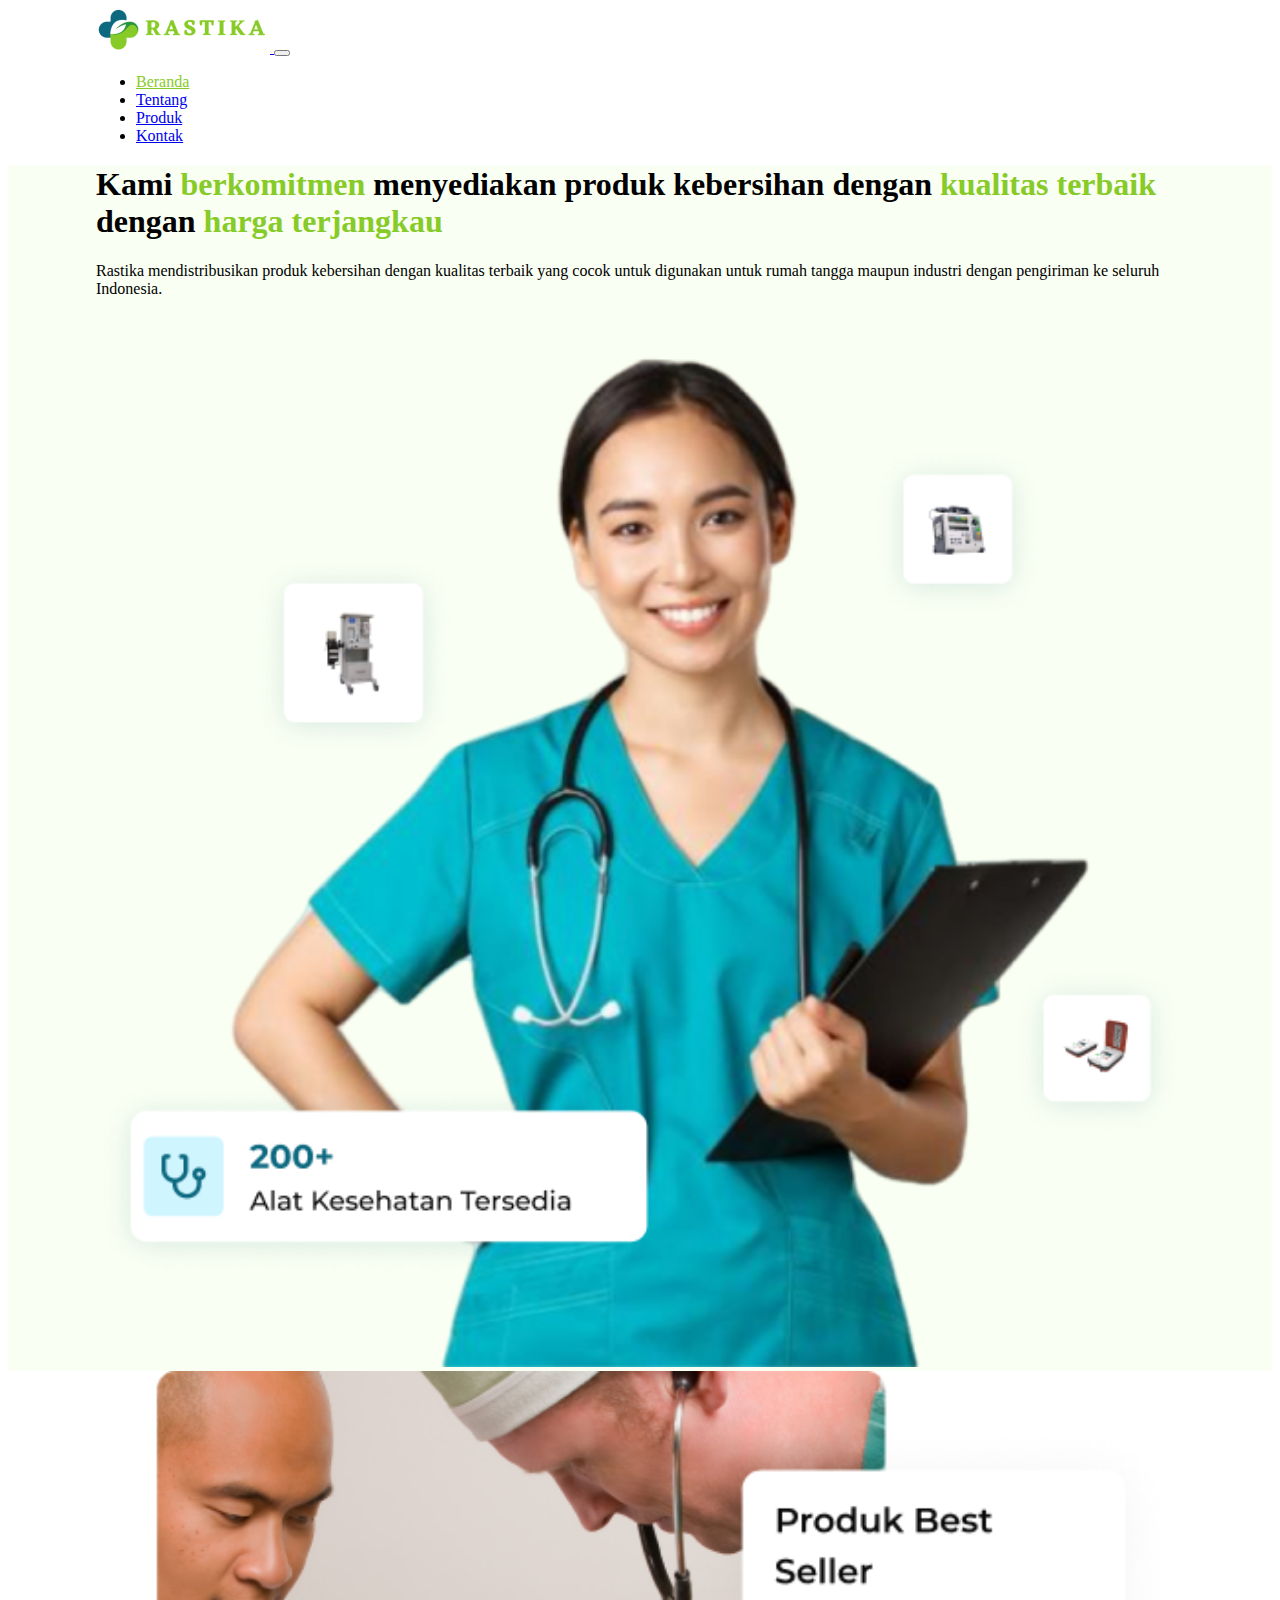
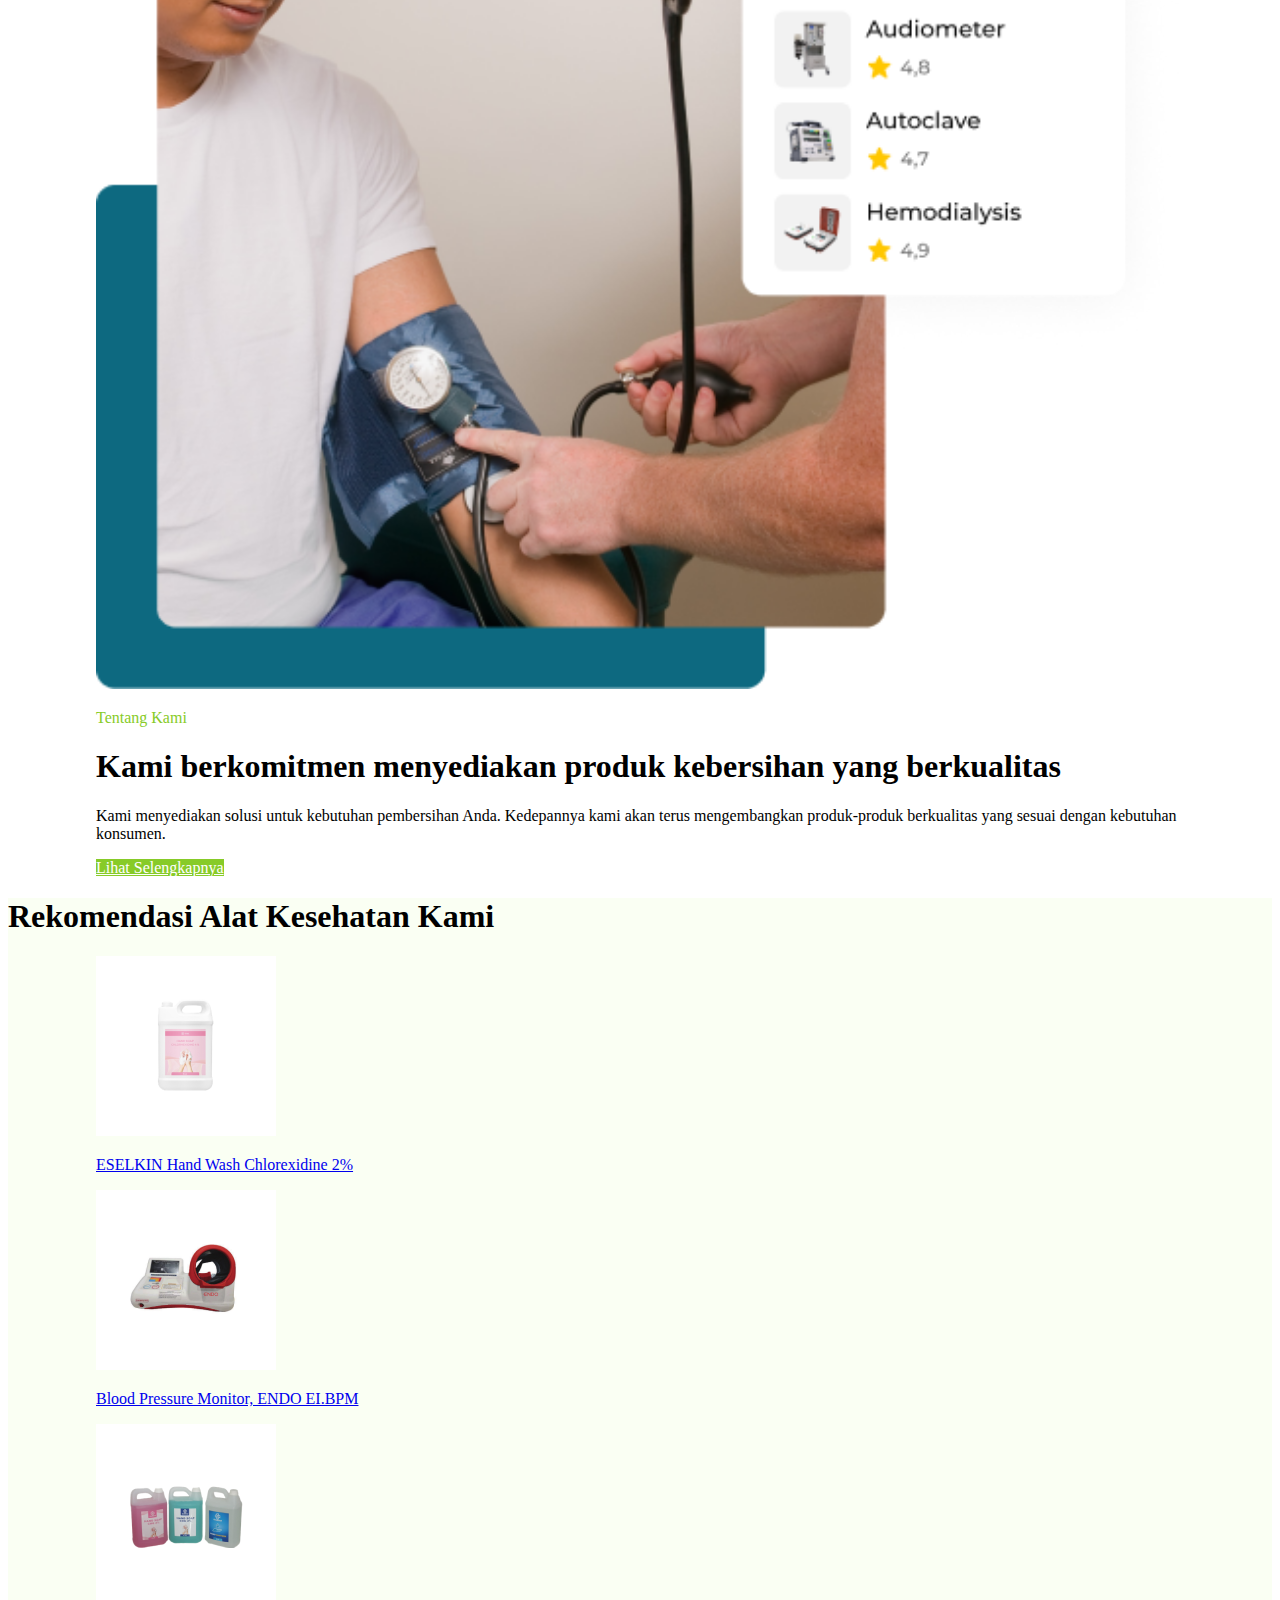
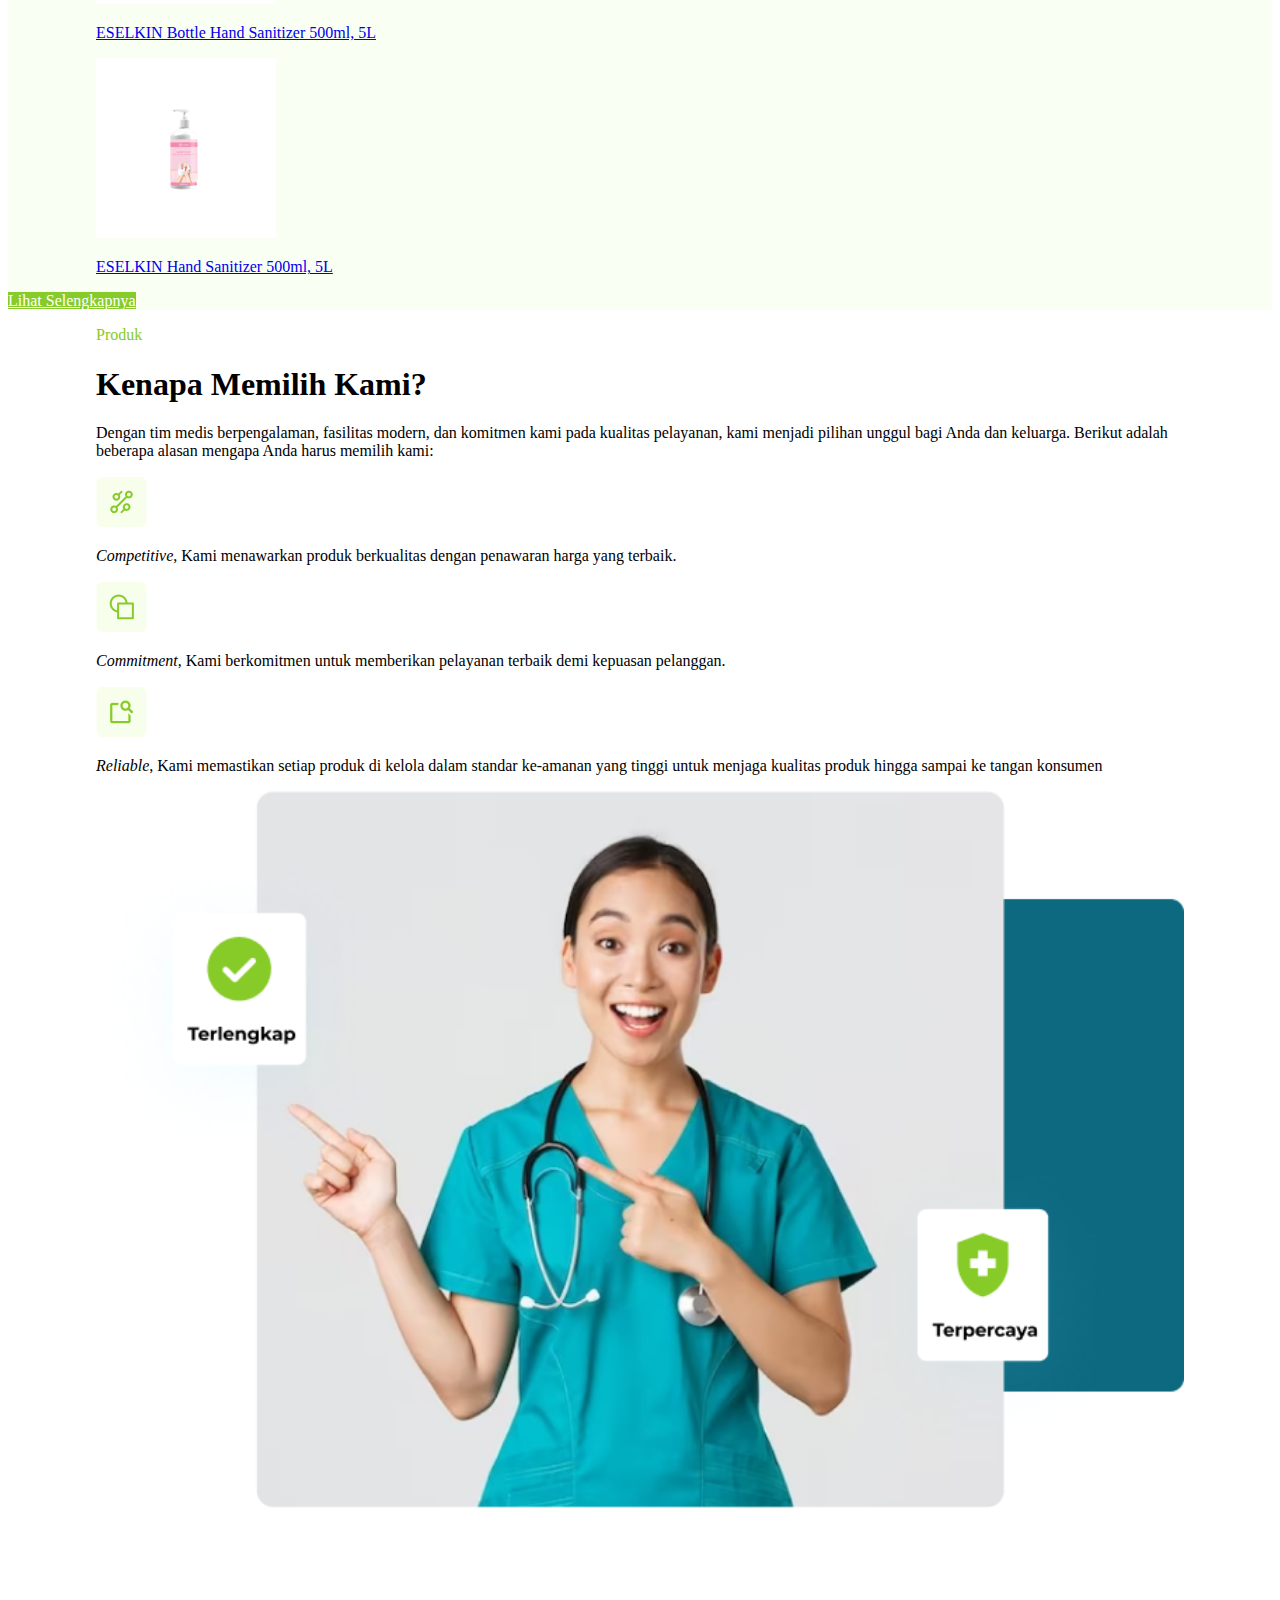
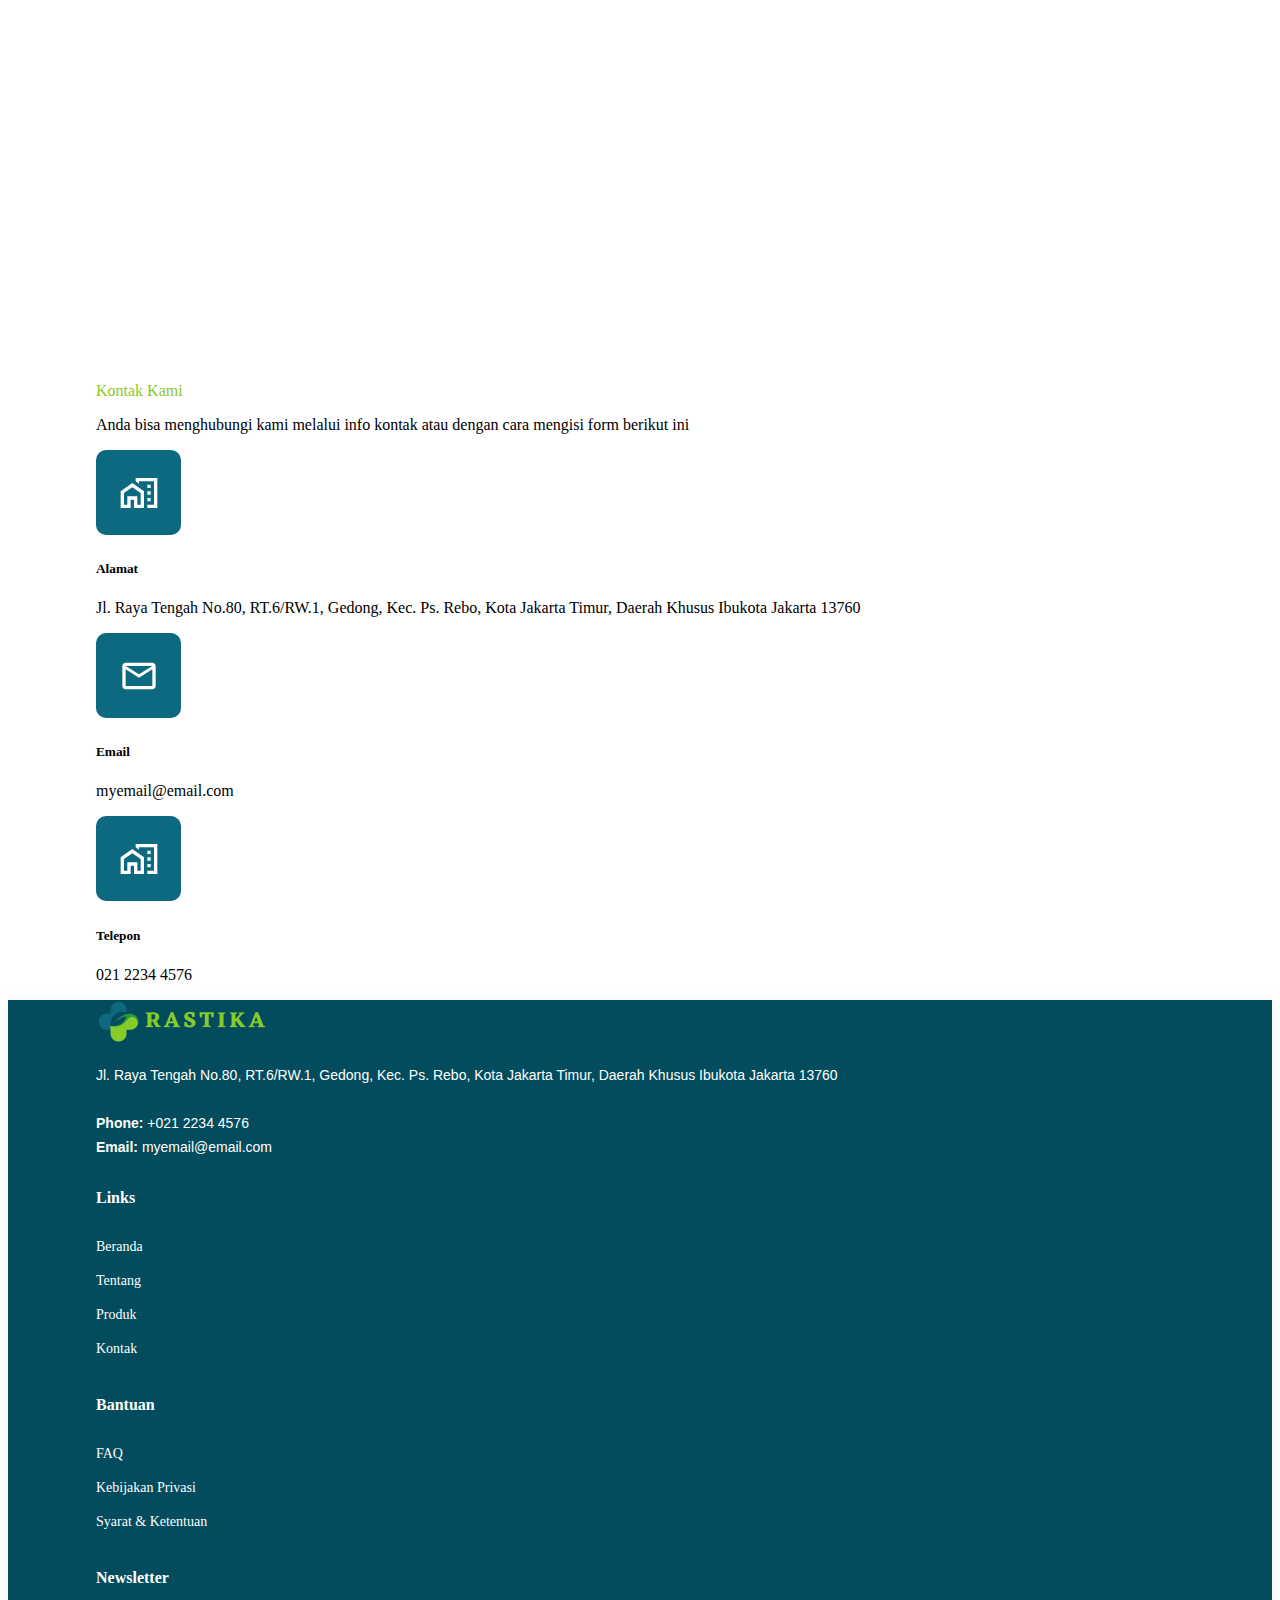
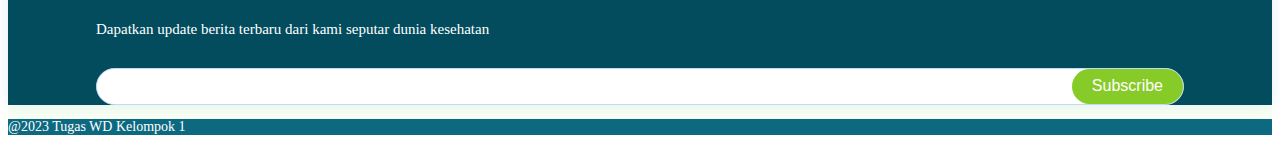
<file: index.html>
<!doctype html>
<html lang="en">

<head>
    <meta charset="utf-8">
    <meta name="viewport" content="width=device-width, initial-scale=1">
    <title>Klinik Rastika</title>
    <link href="https://cdn.jsdelivr.net/npm/bootstrap@5.3.2/dist/css/bootstrap.min.css" rel="stylesheet"
        integrity="sha384-T3c6CoIi6uLrA9TneNEoa7RxnatzjcDSCmG1MXxSR1GAsXEV/Dwwykc2MPK8M2HN" crossorigin="anonymous">
    <link rel="stylesheet" href="assets/css/style.css">
    <link rel="icon" type="image/x-icon" href="assets/images/favicon.png">
</head>

<body class="m-auto">
    <nav class="navbar navbar-expand-lg bg-white">
        <div class="container-fluid hh-wrap d-flex justify-content-between">
            <a class="navbar-brand" href="#">
                <img src="assets/images/logo.png" alt="Logo" class="d-inline-block align-text-top">
            </a>
            <button class="navbar-toggler" type="button" data-bs-toggle="collapse" data-bs-target="#navbarTogglerDemo01"
                aria-controls="navbarTogglerDemo01" aria-expanded="false" aria-label="Toggle navigation">
                <span class="navbar-toggler-icon"></span>
            </button>
            <div class="collapse navbar-collapse justify-content-end" id="navbarTogglerDemo01">
                <ul class="nav">
                    <li class="nav-item">
                        <a class="nav-link active text-utama" aria-current="page" href="index.html">Beranda</a>
                    </li>
                    <li class="nav-item">
                        <a class="nav-link text-black" href="tentang.html">Tentang</a>
                    </li>
                    <li class="nav-item">
                        <a class="nav-link text-black" href="Produk.html">Produk</a>
                    </li>
                    <li class="nav-item">
                        <a class="nav-link text-black" href="kontak.html">Kontak</a>
                    </li>
                </ul>
            </div>
        </div>
    </nav>

    <div class="bg-utama">
        <div class="row align-items-start hh-wrap pt-5">
            <div class="col-md-5 col-sm-12 m-auto">
                <h1 class="fw-bolder">Kami <color class="text-utama">berkomitmen</color> menyediakan produk kebersihan
                    dengan <color class="text-utama">kualitas terbaik</color> dengan <color class="text-utama">harga
                        terjangkau</color>
                </h1>
                <p class="mt-5">Rastika mendistribusikan produk kebersihan dengan kualitas terbaik yang cocok untuk
                    digunakan untuk
                    rumah tangga maupun industri dengan pengiriman ke seluruh Indonesia.</p>
            </div>
            <div class="col-md-1 d-md-block d-sm-none"></div>
            <div class="col-md-6 col-sm-12">
                <img src="assets/images/home-hero.png" alt="Header img" class="w-100">
            </div>
        </div>
    </div>

    <div class="row align-items-start hh-wrap py-5 gx-5">
        <div class="col-md-6 col-sm-12 d-none d-md-block">
            <img src="assets/images/section-2.png" alt="Header img" class="w-100">
        </div>
        <div class="col-md-6 col-sm-12 m-auto">
            <p class="text-utama">
                Tentang Kami
            </p>
            <h1 class="fw-bolder">
                Kami berkomitmen menyediakan produk kebersihan yang berkualitas
            </h1>
            <p class="mt-3">
                Kami menyediakan solusi untuk kebutuhan pembersihan Anda. Kedepannya kami akan terus mengembangkan
                produk-produk berkualitas yang sesuai dengan kebutuhan konsumen.
            </p>
            <a class="btn btn-utama mt-3" href="#">Lihat Selengkapnya</a>
        </div>
    </div>

    <div class="bg-utama py-5">
        <h1 class="fw-bolder text-center">
            Rekomendasi Alat Kesehatan Kami
        </h1>
        <div class="row align-items-start hh-wrap mt-3">
            <div class="col-md-3 col-sm-12">
                <a class="card text-decoration-none" href="#">
                    <img src="assets/images/Produk/produk1.png" class="card-img-top" alt="Produk">
                    <div class="card-body">
                        <p class="card-text">
                            ESELKIN Hand Wash Chlorexidine 2%
                        </p>
                    </div>
                </a>
            </div>
            <div class="col-md-3 col-sm-12">
                <a class="card text-decoration-none" href="#">
                    <img src="assets/images/Produk/produk2.png" class="card-img-top" alt="Produk">
                    <div class="card-body">
                        <p class="card-text">
                            Blood Pressure Monitor, ENDO EI.BPM
                        </p>
                    </div>
                </a>
            </div>
            <div class="col-md-3 col-sm-12">
                <a class="card text-decoration-none" href="#">
                    <img src="assets/images/Produk/produk3.png" class="card-img-top" alt="Produk">
                    <div class="card-body">
                        <p class="card-text">
                            ESELKIN Bottle Hand Sanitizer 500ml, 5L
                        </p>
                    </div>
                </a>
            </div>
            <div class="col-md-3 col-sm-12">
                <a class="card text-decoration-none" href="#">
                    <img src="assets/images/Produk/produk4.png" class="card-img-top" alt="Produk">
                    <div class="card-body">
                        <p class="card-text">
                            ESELKIN Hand Sanitizer 500ml, 5L
                        </p>
                    </div>
                </a>
            </div>
        </div>
        <div class="w-full text-center mt-5">
            <a class="btn btn-utama" href="#">Lihat Selengkapnya</a>
        </div>
    </div>

    <div class="row align-items-start hh-wrap py-5 gx-5">
        <div class="col-md-6 col-sm-12 m-auto">
            <p class="text-utama">
                Produk
            </p>
            <h1 class="fw-bolder">
                Kenapa Memilih Kami?
            </h1>
            <p>
                Dengan tim medis berpengalaman, fasilitas modern, dan komitmen kami pada kualitas pelayanan, kami
                menjadi pilihan unggul bagi Anda dan keluarga. Berikut adalah beberapa alasan mengapa Anda harus memilih
                kami:
            </p>

            <div class="d-flex align-items-center mt-2">
                <img src="assets/images/icon/icon1.png" alt="">
                <p class="mb-0 ms-2">
                    <i>Competitive</i>, Kami menawarkan produk berkualitas dengan penawaran harga yang terbaik.
                </p>
            </div>
            <div class="d-flex align-items-center mt-2">
                <img src="assets/images/icon/icon2.png" alt="">
                <p class="mb-0 ms-2">
                    <i>Commitment</i>, Kami berkomitmen untuk memberikan pelayanan terbaik demi kepuasan pelanggan.
                </p>
            </div>
            <div class="d-flex align-items-center mt-2">
                <img src="assets/images/icon/icon3.png" alt="">
                <p class="mb-0 ms-2">
                    <i>Reliable</i>, Kami memastikan setiap produk di kelola dalam standar ke-amanan yang tinggi untuk
                    menjaga kualitas produk hingga sampai ke tangan konsumen
                </p>
            </div>
        </div>
        <div class="col-md-1 d-md-block d-sm-none"></div>
        <div class="col-md-5 col-sm-12 d-none d-md-block">
            <img src="assets/images/section-4.png" alt="Header img" class="w-100">
        </div>
    </div>

    <div class="row align-items-start hh-wrap py-5 gx-5">
        <div class="col-md-6 col-sm-12">
            <iframe title="maps"
                src="https://www.google.com/maps/embed?pb=!1m18!1m12!1m3!1d3965.7602643345945!2d106.85927557607307!3d-6.295203961615742!2m3!1f0!2f0!3f0!3m2!1i1024!2i768!4f13.1!3m3!1m2!1s0x2e69ed80b84ac47d%3A0x640561dd89719c88!2sUniversitas%20Indraprasta%20(UNINDRA)%2C%20Kampus%20B!5e0!3m2!1sid!2sid!4v1698510749183!5m2!1sid!2sid"
                height="450" style="border:0;" allowfullscreen="" loading="lazy"
                referrerpolicy="no-referrer-when-downgrade" class="w-100"></iframe>
        </div>
        <div class="col-md-6 col-sm-12 m-auto">
            <p class="text-utama mt-4">
                Kontak Kami
            </p>
            <p>
                Anda bisa menghubungi kami melalui info kontak atau dengan cara mengisi form berikut ini
            </p>

            <div class="d-flex align-items-center mt-3">
                <img src="assets/images/icon/kontak1.png" alt="">
                <div class="ms-3">
                    <h5>Alamat</h5>
                    <p class="mb-0">
                        Jl. Raya Tengah No.80, RT.6/RW.1, Gedong, Kec. Ps. Rebo, Kota Jakarta Timur, Daerah Khusus
                        Ibukota Jakarta 13760
                    </p>
                </div>
            </div>
            <div class="d-flex align-items-center mt-3">
                <img src="assets/images/icon/kontak2.png" alt="">
                <div class="ms-3">
                    <h5>Email</h5>
                    <p class="mb-0">
                        myemail@email.com
                    </p>
                </div>
            </div>
            <div class="d-flex align-items-center mt-3">
                <img src="assets/images/icon/kontak1.png" alt="">
                <div class="ms-3">
                    <h5>Telepon</h5>
                    <p class="mb-0">
                        021 2234 4576
                    </p>
                </div>
            </div>
        </div>
    </div>

    <footer id="footer" class="bg-utama">
        <div class="footer-top pt-5">
            <div class="hh-wrap py-3 gx-5">
                <div class="row">

                    <div class="col-lg-3 col-md-6 footer-contact">
                        <img src="assets/images/logo.png" alt="Logo" class="d-inline-block align-text-top">
                        <p class="mt-3">
                            Jl. Raya Tengah No.80, RT.6/RW.1, Gedong, Kec. Ps. Rebo, Kota Jakarta Timur, Daerah Khusus
                            Ibukota Jakarta 13760<br><br>
                            <strong>Phone:</strong> +021 2234 4576<br>
                            <strong>Email:</strong> myemail@email.com<br>
                        </p>
                    </div>

                    <div class="col-lg-2 col-md-6 footer-links">
                        <h4>Links</h4>
                        <ul>
                            <li class="active">
                                <a href="index.html">Beranda</a>
                            </li>
                            <li>
                                <a href="tentang.html">Tentang</a>
                            </li>
                            <li>
                                <a href="Produk.html">Produk</a>
                            </li>
                            <li>
                                <a href="kontak.html">Kontak</a>
                            </li>
                        </ul>
                    </div>

                    <div class="col-lg-3 col-md-6 footer-links">
                        <h4>Bantuan</h4>
                        <ul>
                            <li>
                                <a href="#">FAQ</a>
                            </li>
                            <li>
                                <a href="#">Kebijakan Privasi</a>
                            </li>
                            <li>
                                <a href="#">Syarat & Ketentuan</a>
                            </li>
                        </ul>
                    </div>

                    <div class="col-lg-4 col-md-6 footer-newsletter">
                        <h4>Newsletter</h4>
                        <p>Dapatkan update berita terbaru dari kami seputar dunia kesehatan</p>
                        <form action="" method="post">
                            <input type="email" name="email"><input type="submit" value="Subscribe">
                        </form>
                    </div>

                </div>
            </div>
        </div>

        <div class="w-full text-center py-3 bg-secondary">
            <p class="text-white mb-0">@2023 Tugas WD Kelompok 1</p>
        </div>
    </footer>


    <script src="https://cdn.jsdelivr.net/npm/bootstrap@5.3.2/dist/js/bootstrap.bundle.min.js"
        integrity="sha384-C6RzsynM9kWDrMNeT87bh95OGNyZPhcTNXj1NW7RuBCsyN/o0jlpcV8Qyq46cDfL"
        crossorigin="anonymous"></script>
    <script src="https://cdn.jsdelivr.net/npm/@popperjs/core@2.11.8/dist/umd/popper.min.js"
        integrity="sha384-I7E8VVD/ismYTF4hNIPjVp/Zjvgyol6VFvRkX/vR+Vc4jQkC+hVqc2pM8ODewa9r"
        crossorigin="anonymous"></script>
    <script src="https://cdn.jsdelivr.net/npm/bootstrap@5.3.2/dist/js/bootstrap.min.js"
        integrity="sha384-BBtl+eGJRgqQAUMxJ7pMwbEyER4l1g+O15P+16Ep7Q9Q+zqX6gSbd85u4mG4QzX+"
        crossorigin="anonymous"></script>
</body>

</html>
</file>
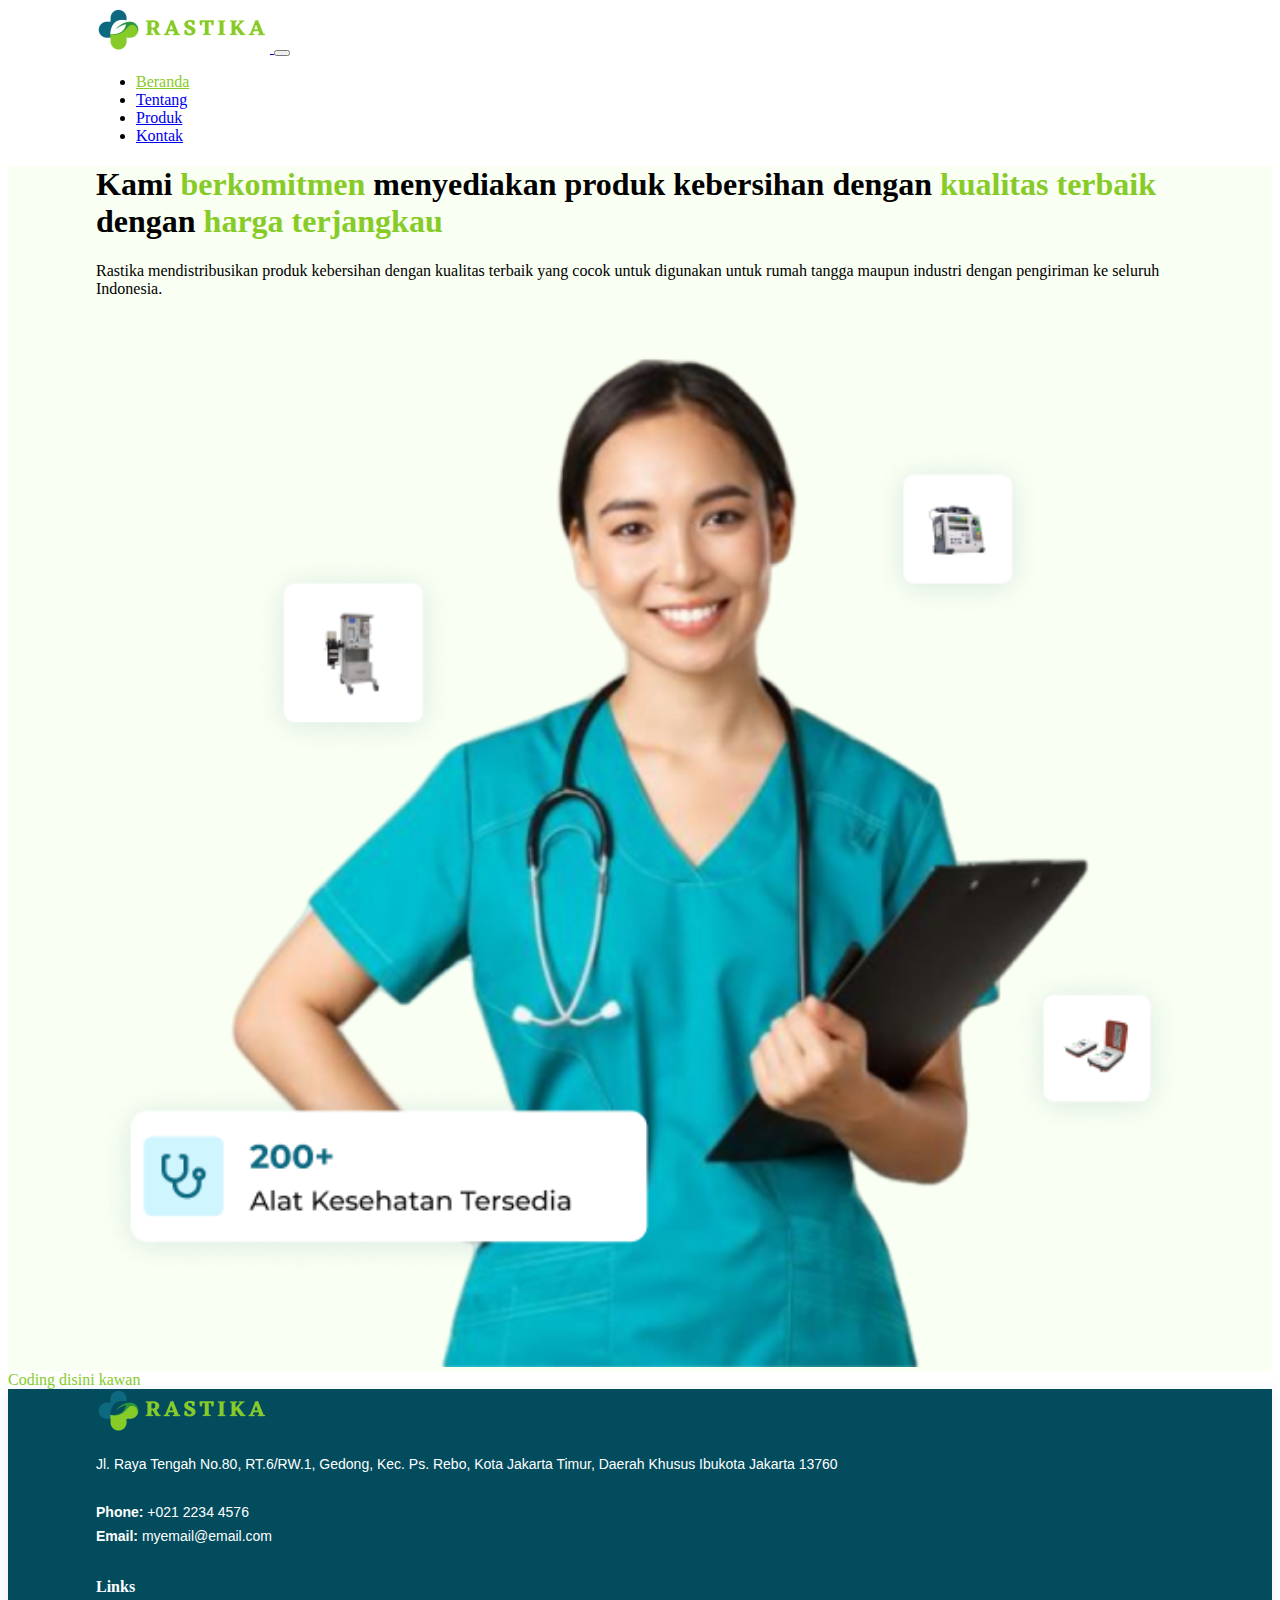
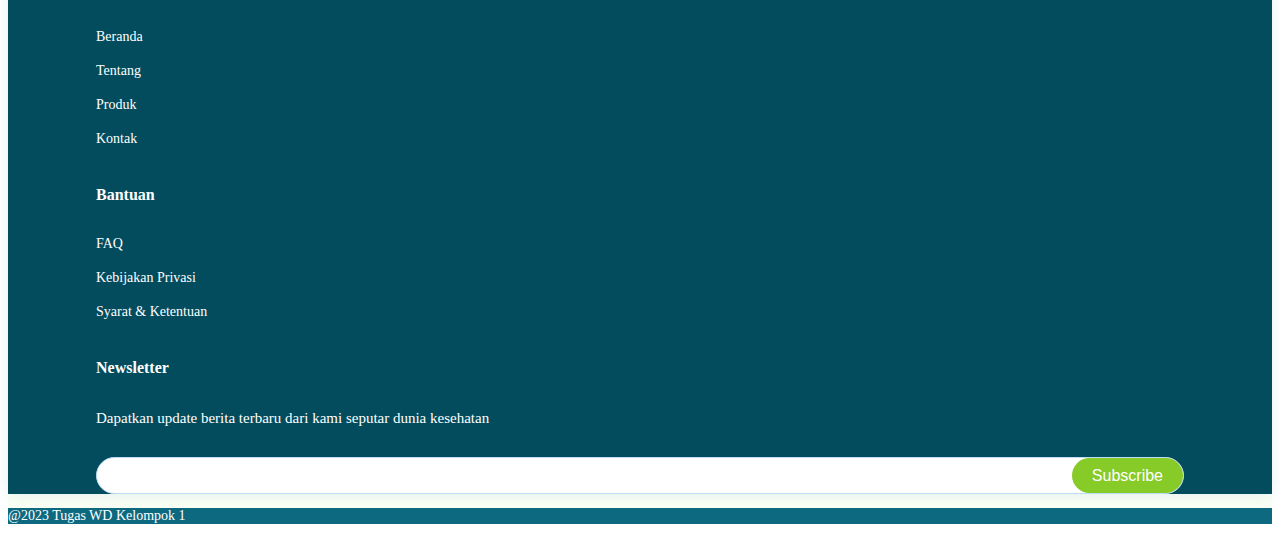
<file: inner-page.html>
<!doctype html>
<html lang="en">

<head>
    <meta charset="utf-8">
    <meta name="viewport" content="width=device-width, initial-scale=1">
    <title>Klinik Rastika</title>
    <link href="https://cdn.jsdelivr.net/npm/bootstrap@5.3.2/dist/css/bootstrap.min.css" rel="stylesheet"
        integrity="sha384-T3c6CoIi6uLrA9TneNEoa7RxnatzjcDSCmG1MXxSR1GAsXEV/Dwwykc2MPK8M2HN" crossorigin="anonymous">
    <link rel="stylesheet" href="assets/css/style.css">
</head>

<body class="m-auto">
    <nav class="navbar navbar-expand-lg bg-white">
        <div class="container-fluid hh-wrap d-flex justify-content-between">
            <a class="navbar-brand" href="#">
                <img src="assets/images/logo.png" alt="Logo" class="d-inline-block align-text-top">
            </a>
            <button class="navbar-toggler" type="button" data-bs-toggle="collapse" data-bs-target="#navbarTogglerDemo01"
                aria-controls="navbarTogglerDemo01" aria-expanded="false" aria-label="Toggle navigation">
                <span class="navbar-toggler-icon"></span>
            </button>
            <div class="collapse navbar-collapse justify-content-end" id="navbarTogglerDemo01">
                <ul class="nav">
                    <li class="nav-item">
                        <a class="nav-link active text-utama" aria-current="page" href="#">Beranda</a>
                    </li>
                    <li class="nav-item">
                        <a class="nav-link text-black" href="#">Tentang</a>
                    </li>
                    <li class="nav-item">
                        <a class="nav-link text-black" href="#">Produk</a>
                    </li>
                    <li class="nav-item">
                        <a class="nav-link text-black" href="#">Kontak</a>
                    </li>
                </ul>
            </div>
        </div>
    </nav>

    <div class="bg-utama">
        <div class="row align-items-start hh-wrap pt-5">
            <div class="col-md-5 col-sm-12 m-auto">
                <h1 class="fw-bolder">Kami <color class="text-utama">berkomitmen</color> menyediakan produk kebersihan
                    dengan <color class="text-utama">kualitas terbaik</color> dengan <color class="text-utama">harga
                        terjangkau</color>
                </h1>
                <p class="mt-5">Rastika mendistribusikan produk kebersihan dengan kualitas terbaik yang cocok untuk
                    digunakan untuk
                    rumah tangga maupun industri dengan pengiriman ke seluruh Indonesia.</p>
            </div>
            <div class="col-md-1 d-md-block d-sm-none"></div>
            <div class="col-md-6 col-sm-12">
                <img src="assets/images/home-hero.png" alt="Header img" class="w-100">
            </div>
        </div>
    </div>

    <!-- Isi konten disini kawan -->
    <div class="m-5 mx-5 text-utama">
        Coding disini kawan
    </div>

    <footer id="footer" class="bg-utama">
        <div class="footer-top pt-5">
            <div class="hh-wrap py-3 gx-5">
                <div class="row">

                    <div class="col-lg-3 col-md-6 footer-contact">
                        <img src="assets/images/logo.png" alt="Logo" class="d-inline-block align-text-top">
                        <p class="mt-3">
                            Jl. Raya Tengah No.80, RT.6/RW.1, Gedong, Kec. Ps. Rebo, Kota Jakarta Timur, Daerah Khusus
                            Ibukota Jakarta 13760<br><br>
                            <strong>Phone:</strong> +021 2234 4576<br>
                            <strong>Email:</strong> myemail@email.com<br>
                        </p>
                    </div>

                    <div class="col-lg-2 col-md-6 footer-links">
                        <h4>Links</h4>
                        <ul>
                            <li class="active">
                                <a href="#">Beranda</a>
                            </li>
                            <li>
                                <a href="#">Tentang</a>
                            </li>
                            <li>
                                <a href="#">Produk</a>
                            </li>
                            <li>
                                <a href="#">Kontak</a>
                            </li>
                        </ul>
                    </div>

                    <div class="col-lg-3 col-md-6 footer-links">
                        <h4>Bantuan</h4>
                        <ul>
                            <li>
                                <a href="#">FAQ</a>
                            </li>
                            <li>
                                <a href="#">Kebijakan Privasi</a>
                            </li>
                            <li>
                                <a href="#">Syarat & Ketentuan</a>
                            </li>
                        </ul>
                    </div>

                    <div class="col-lg-4 col-md-6 footer-newsletter">
                        <h4>Newsletter</h4>
                        <p>Dapatkan update berita terbaru dari kami seputar dunia kesehatan</p>
                        <form action="" method="post">
                            <input type="email" name="email"><input type="submit" value="Subscribe">
                        </form>
                    </div>

                </div>
            </div>
        </div>

        <div class="w-full text-center py-3 bg-secondary">
            <p class="text-white mb-0">@2023 Tugas WD Kelompok 1</p>
        </div>
    </footer>


    <script src="https://cdn.jsdelivr.net/npm/bootstrap@5.3.2/dist/js/bootstrap.bundle.min.js"
        integrity="sha384-C6RzsynM9kWDrMNeT87bh95OGNyZPhcTNXj1NW7RuBCsyN/o0jlpcV8Qyq46cDfL"
        crossorigin="anonymous"></script>
    <script src="https://cdn.jsdelivr.net/npm/@popperjs/core@2.11.8/dist/umd/popper.min.js"
        integrity="sha384-I7E8VVD/ismYTF4hNIPjVp/Zjvgyol6VFvRkX/vR+Vc4jQkC+hVqc2pM8ODewa9r"
        crossorigin="anonymous"></script>
    <script src="https://cdn.jsdelivr.net/npm/bootstrap@5.3.2/dist/js/bootstrap.min.js"
        integrity="sha384-BBtl+eGJRgqQAUMxJ7pMwbEyER4l1g+O15P+16Ep7Q9Q+zqX6gSbd85u4mG4QzX+"
        crossorigin="anonymous"></script>
</body>

</html>
</file>
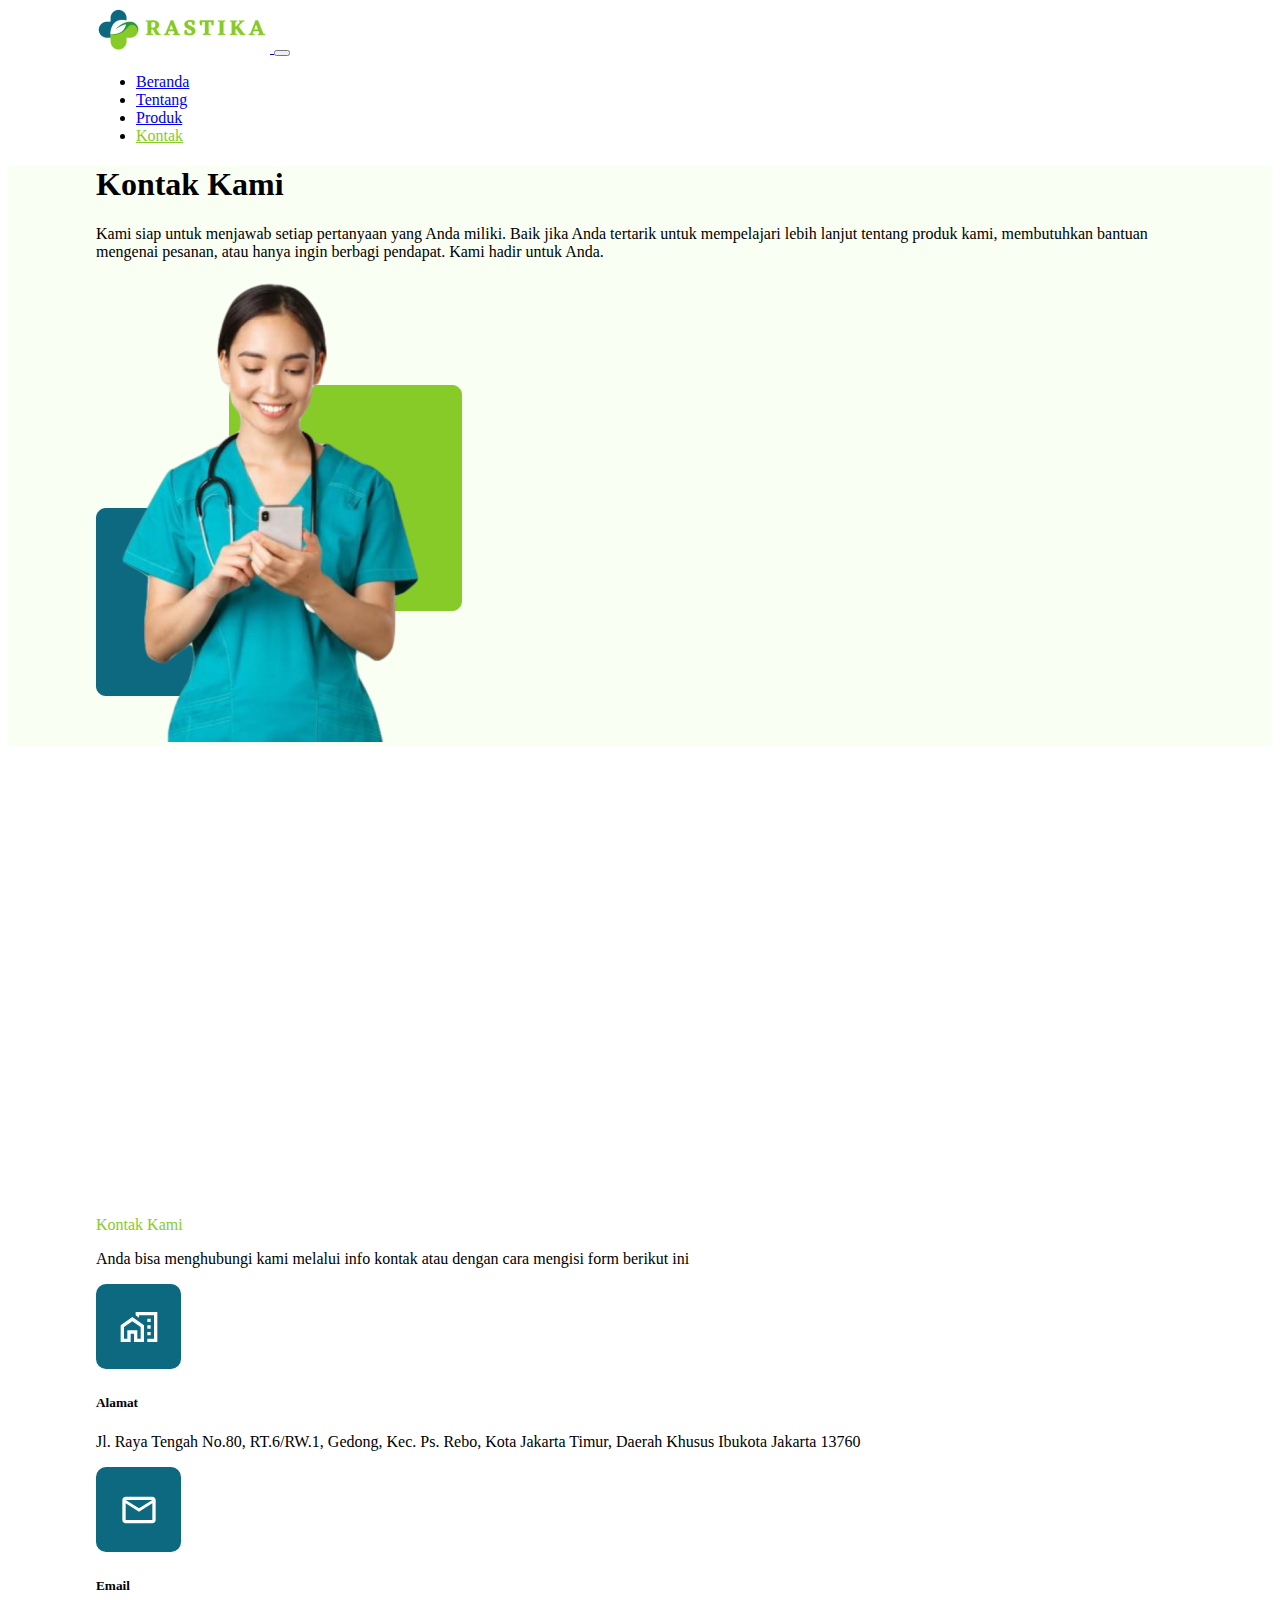
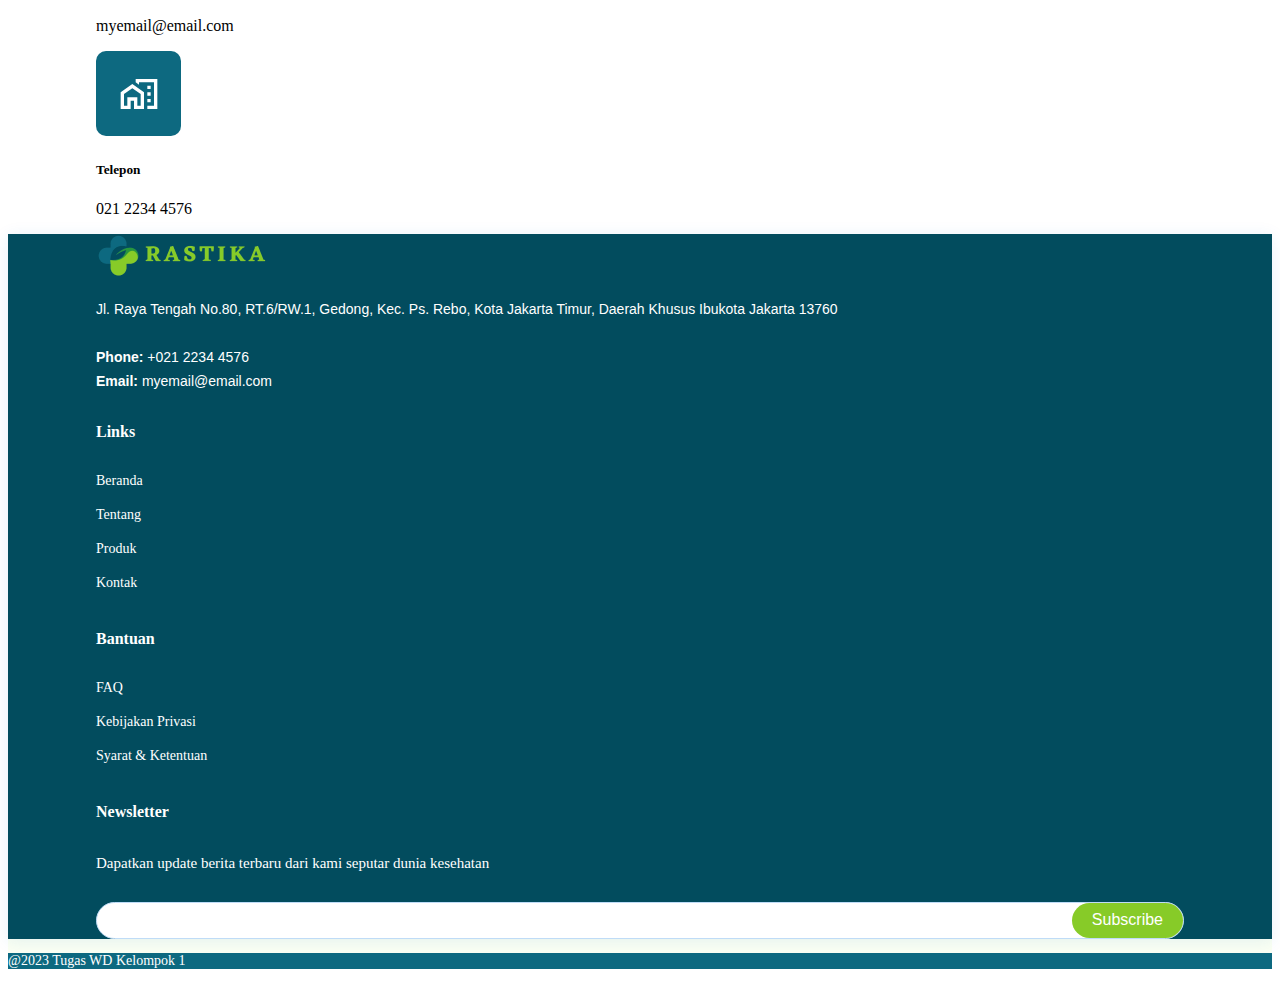
<file: kontak.html>
<!doctype html>
<html lang="en">

<head>
    <meta charset="utf-8">
    <meta name="viewport" content="width=device-width, initial-scale=1">
    <title>Klinik Rastika</title>
    <link href="https://cdn.jsdelivr.net/npm/bootstrap@5.3.2/dist/css/bootstrap.min.css" rel="stylesheet"
        integrity="sha384-T3c6CoIi6uLrA9TneNEoa7RxnatzjcDSCmG1MXxSR1GAsXEV/Dwwykc2MPK8M2HN" crossorigin="anonymous">
    <link rel="stylesheet" href="assets/css/style.css">
    <link rel="icon" type="image/x-icon" href="assets/images/favicon.png">
</head>

<body class="m-auto">
    <nav class="navbar navbar-expand-lg bg-white">
        <div class="container-fluid hh-wrap d-flex justify-content-between">
            <a class="navbar-brand" href="#">
                <img src="assets/images/logo.png" alt="Logo" class="d-inline-block align-text-top">
            </a>
            <button class="navbar-toggler" type="button" data-bs-toggle="collapse" data-bs-target="#navbarTogglerDemo01"
                aria-controls="navbarTogglerDemo01" aria-expanded="false" aria-label="Toggle navigation">
                <span class="navbar-toggler-icon"></span>
            </button>
            <div class="collapse navbar-collapse justify-content-end" id="navbarTogglerDemo01">
                <ul class="nav">
                    <li class="nav-item">
                        <a class="nav-link text-black" aria-current="page" href="index.html">Beranda</a>
                    </li>
                    <li class="nav-item">
                        <a class="nav-link text-black" href="tentang.html">Tentang</a>
                    </li>
                    <li class="nav-item">
                        <a class="nav-link text-black" href="Produk.html">Produk</a>
                    </li>
                    <li class="nav-item">
                        <a class="nav-link active text-utama" href="kontak.html">Kontak</a>
                    </li>
                </ul>
            </div>
        </div>
    </nav>

    <div class="bg-utama">
        <div class="row align-items-start hh-wrap pt-5">
            <div class="col-md-5 col-sm-12 m-auto">
                <h1 class="fw-bolder">Kontak Kami
                </h1>
                <p class="mt-5">Kami siap untuk menjawab setiap pertanyaan yang Anda miliki. Baik jika Anda tertarik untuk mempelajari lebih lanjut tentang produk kami, membutuhkan bantuan mengenai pesanan, atau hanya ingin berbagi pendapat. Kami hadir untuk Anda.</p>
            </div>
            <div class="col-md-1 d-md-block d-sm-none"></div>
            <div class="col-md-6 col-sm-12">
                <img src="assets/images/kontak.png" alt="Header img" class="w-80">
            </div>
        </div>
    </div>
    <div class="row align-items-start hh-wrap py-5 gx-5 my-2"> 
        <div class="col-md-6 col-sm-12">
            <iframe title="maps"
                src="https://www.google.com/maps/embed?pb=!1m18!1m12!1m3!1d3965.7602643345945!2d106.85927557607307!3d-6.295203961615742!2m3!1f0!2f0!3f0!3m2!1i1024!2i768!4f13.1!3m3!1m2!1s0x2e69ed80b84ac47d%3A0x640561dd89719c88!2sUniversitas%20Indraprasta%20(UNINDRA)%2C%20Kampus%20B!5e0!3m2!1sid!2sid!4v1698510749183!5m2!1sid!2sid"
                height="450" style="border:0;" allowfullscreen="" loading="lazy"
                referrerpolicy="no-referrer-when-downgrade" class="w-100"></iframe>
        </div>
        <div class="col-md-6 col-sm-12 m-auto">
            <p class="text-utama mt-4">
                Kontak Kami
            </p>
            <p>
                Anda bisa menghubungi kami melalui info kontak atau dengan cara mengisi form berikut ini
            </p>

            <div class="d-flex align-items-center mt-3">
                <img src="assets/images/icon/kontak1.png" alt="">
                <div class="ms-3">
                    <h5>Alamat</h5>
                    <p class="mb-0">
                        Jl. Raya Tengah No.80, RT.6/RW.1, Gedong, Kec. Ps. Rebo, Kota Jakarta Timur, Daerah Khusus
                        Ibukota Jakarta 13760
                    </p>
                </div>
            </div>
            <div class="d-flex align-items-center mt-3">
                <img src="assets/images/icon/kontak2.png" alt="">
                <div class="ms-3">
                    <h5>Email</h5>
                    <p class="mb-0">
                        myemail@email.com
                    </p>
                </div>
            </div>
            <div class="d-flex align-items-center mt-3">
                <img src="assets/images/icon/kontak1.png" alt="">
                <div class="ms-3">
                    <h5>Telepon</h5>
                    <p class="mb-0">
                        021 2234 4576
                    </p>
                </div>
            </div>
        </div>
    </div>
   
    <footer id="footer" class="bg-utama">
        <div class="footer-top pt-5">
            <div class="hh-wrap py-3 gx-5">
                <div class="row">

                    <div class="col-lg-3 col-md-6 footer-contact">
                        <img src="assets/images/logo.png" alt="Logo" class="d-inline-block align-text-top">
                        <p class="mt-3">
                            Jl. Raya Tengah No.80, RT.6/RW.1, Gedong, Kec. Ps. Rebo, Kota Jakarta Timur, Daerah Khusus
                            Ibukota Jakarta 13760<br><br>
                            <strong>Phone:</strong> +021 2234 4576<br>
                            <strong>Email:</strong> myemail@email.com<br>
                        </p>
                    </div>

                    <div class="col-lg-2 col-md-6 footer-links">
                        <h4>Links</h4>
                        <ul>
                            <li class="active">
                                <a href="index.html">Beranda</a>
                            </li>
                            <li>
                                <a href="tentang.html">Tentang</a>
                            </li>
                            <li>
                                <a href="Produk.html">Produk</a>
                            </li>
                            <li>
                                <a href="kontak.html">Kontak</a>
                            </li>
                        </ul>
                    </div>

                    <div class="col-lg-3 col-md-6 footer-links">
                        <h4>Bantuan</h4>
                        <ul>
                            <li>
                                <a href="#">FAQ</a>
                            </li>
                            <li>
                                <a href="#">Kebijakan Privasi</a>
                            </li>
                            <li>
                                <a href="#">Syarat & Ketentuan</a>
                            </li>
                        </ul>
                    </div>

                    <div class="col-lg-4 col-md-6 footer-newsletter">
                        <h4>Newsletter</h4>
                        <p>Dapatkan update berita terbaru dari kami seputar dunia kesehatan</p>
                        <form action="" method="post">
                            <input type="email" name="email"><input type="submit" value="Subscribe">
                        </form>
                    </div>

                </div>
            </div>
        </div>

        <div class="w-full text-center py-3 bg-secondary">
            <p class="text-white mb-0">@2023 Tugas WD Kelompok 1</p>
        </div>
    </footer>


    <script src="https://cdn.jsdelivr.net/npm/bootstrap@5.3.2/dist/js/bootstrap.bundle.min.js"
        integrity="sha384-C6RzsynM9kWDrMNeT87bh95OGNyZPhcTNXj1NW7RuBCsyN/o0jlpcV8Qyq46cDfL"
        crossorigin="anonymous"></script>
    <script src="https://cdn.jsdelivr.net/npm/@popperjs/core@2.11.8/dist/umd/popper.min.js"
        integrity="sha384-I7E8VVD/ismYTF4hNIPjVp/Zjvgyol6VFvRkX/vR+Vc4jQkC+hVqc2pM8ODewa9r"
        crossorigin="anonymous"></script>
    <script src="https://cdn.jsdelivr.net/npm/bootstrap@5.3.2/dist/js/bootstrap.min.js"
        integrity="sha384-BBtl+eGJRgqQAUMxJ7pMwbEyER4l1g+O15P+16Ep7Q9Q+zqX6gSbd85u4mG4QzX+"
        crossorigin="anonymous"></script>
</body>

</html>
</file>
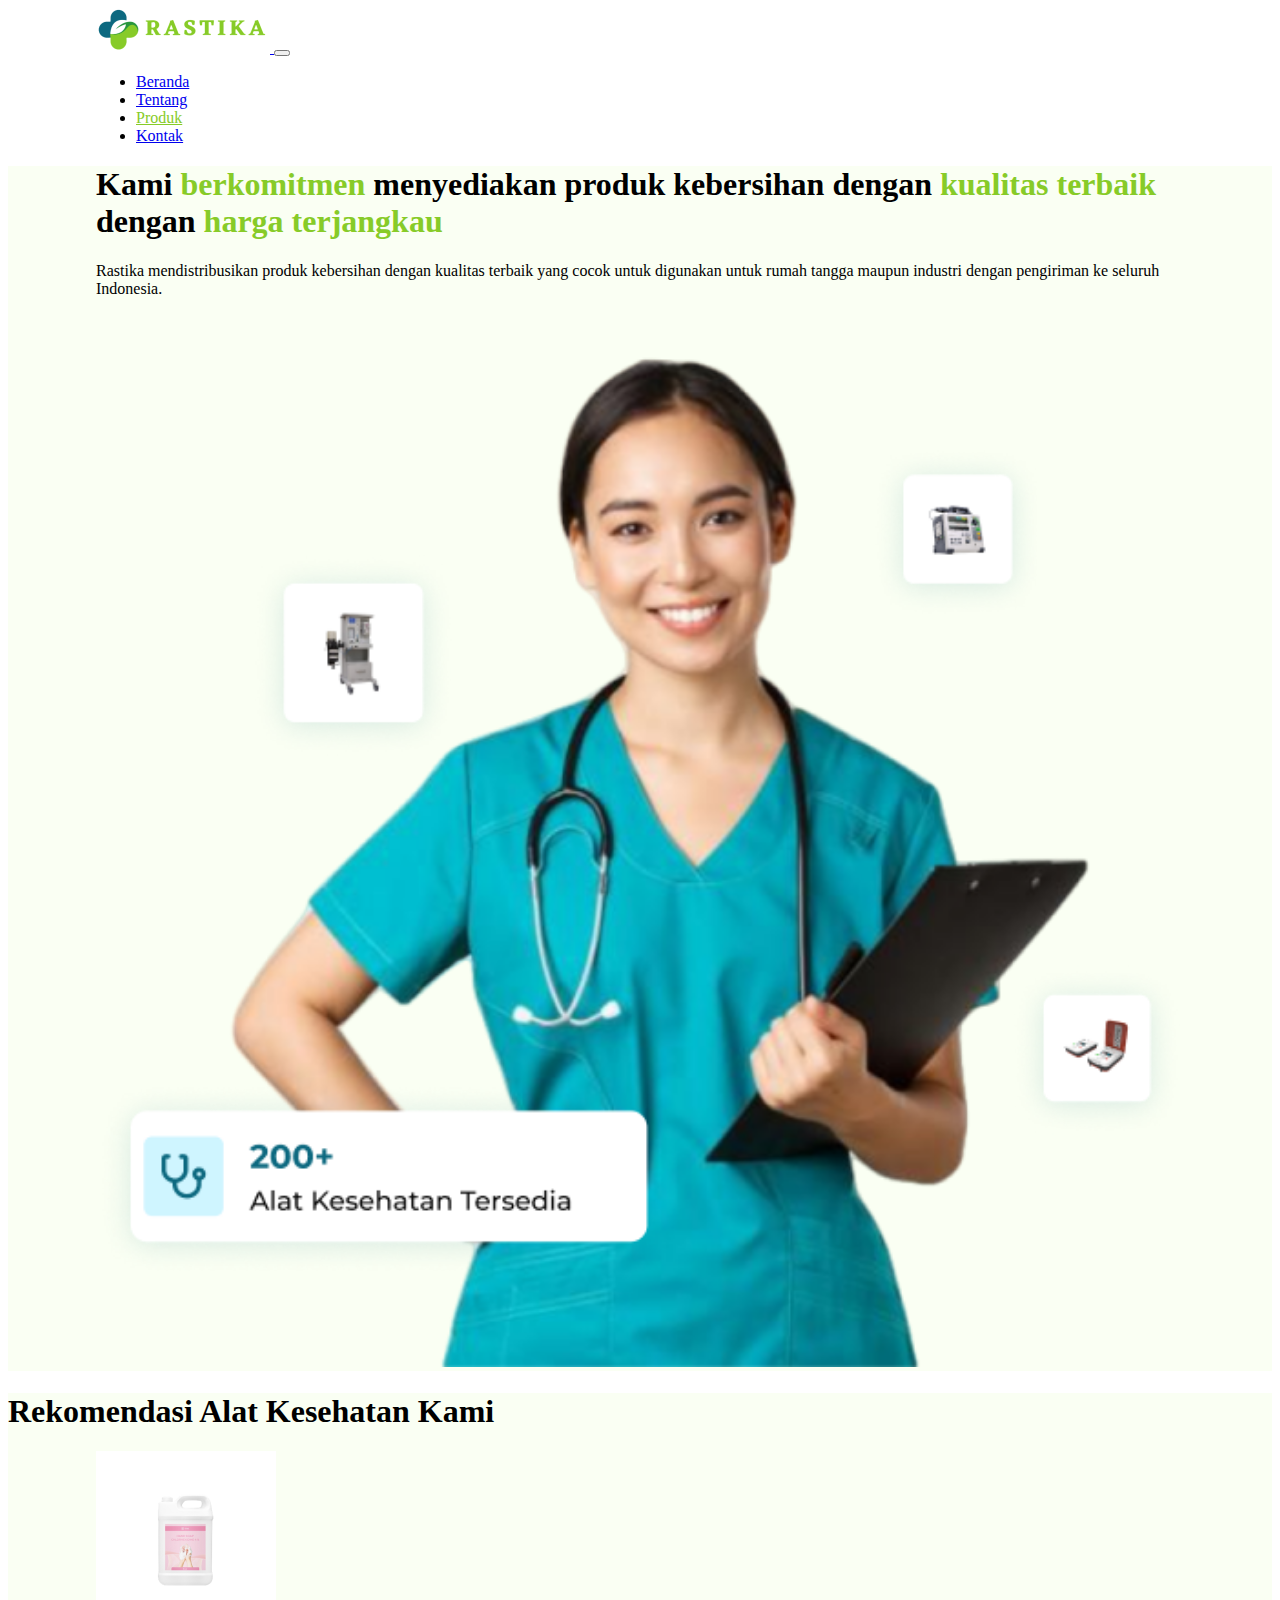
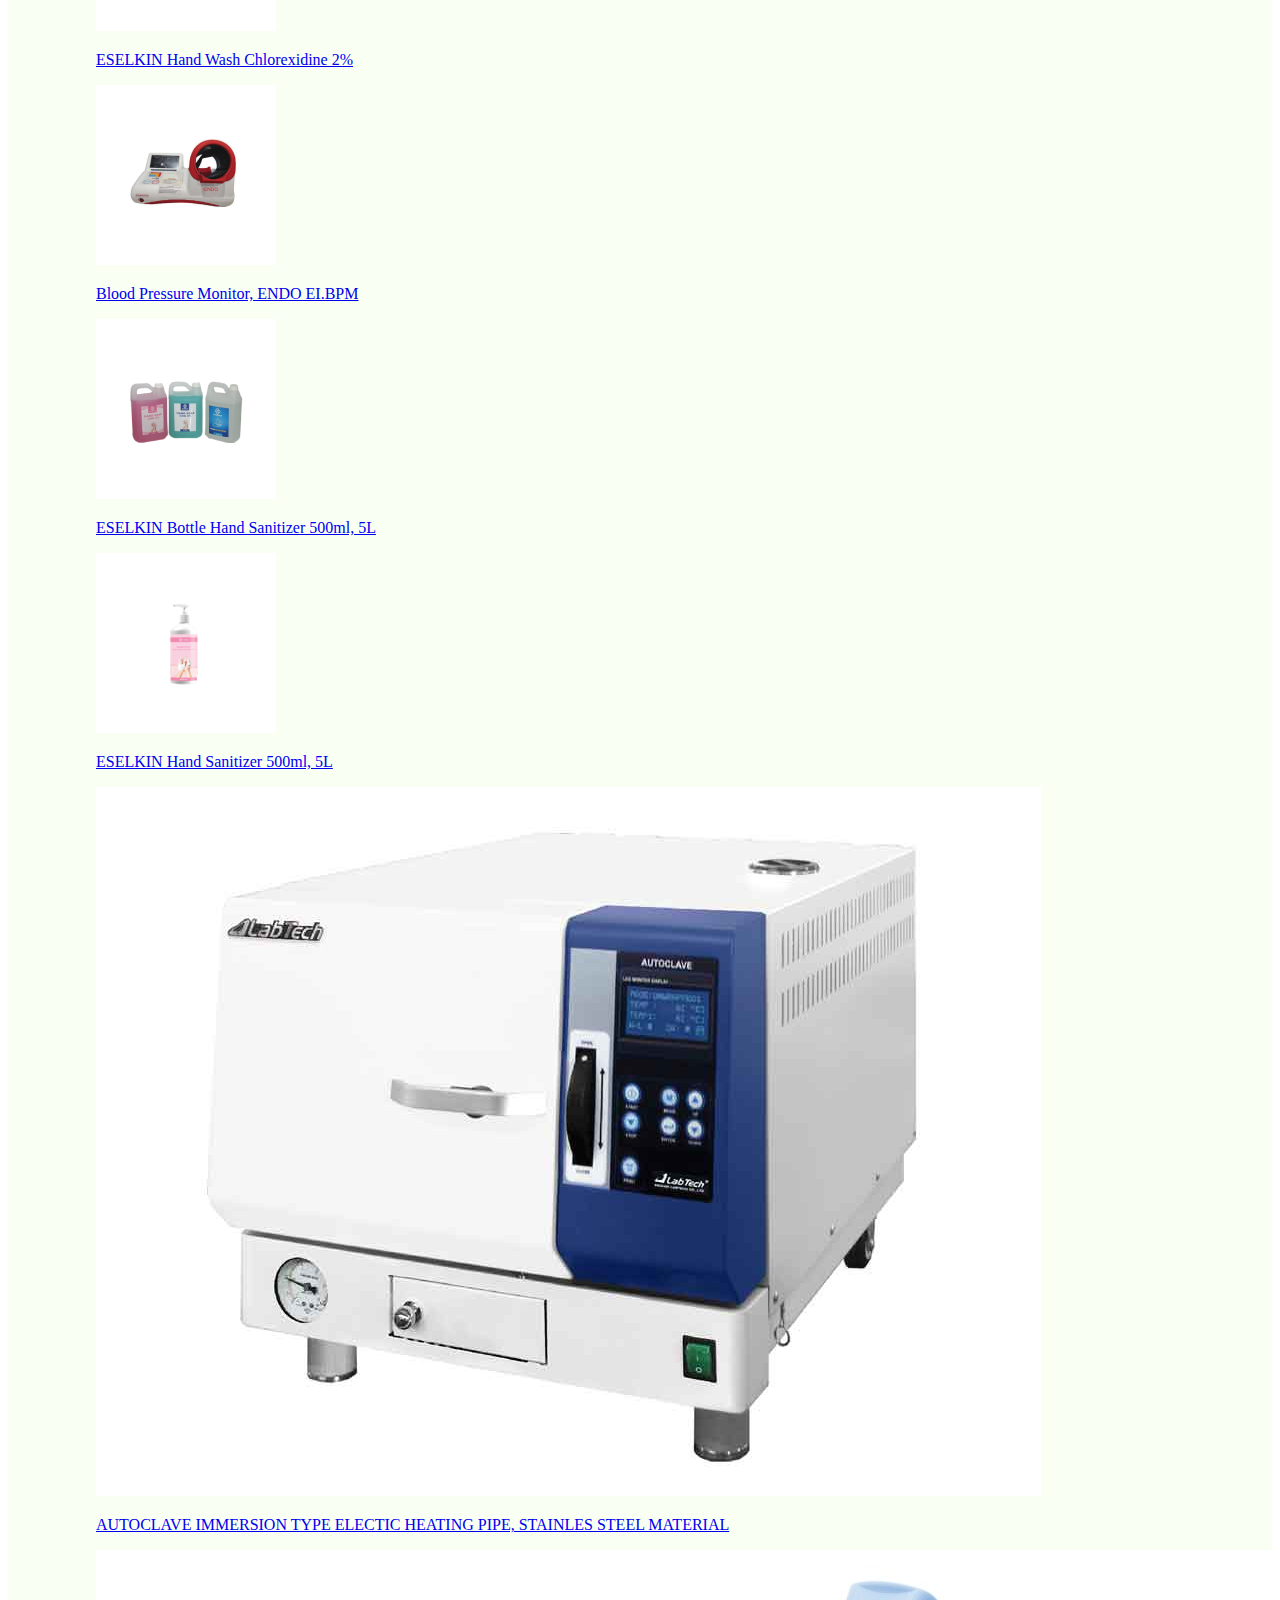
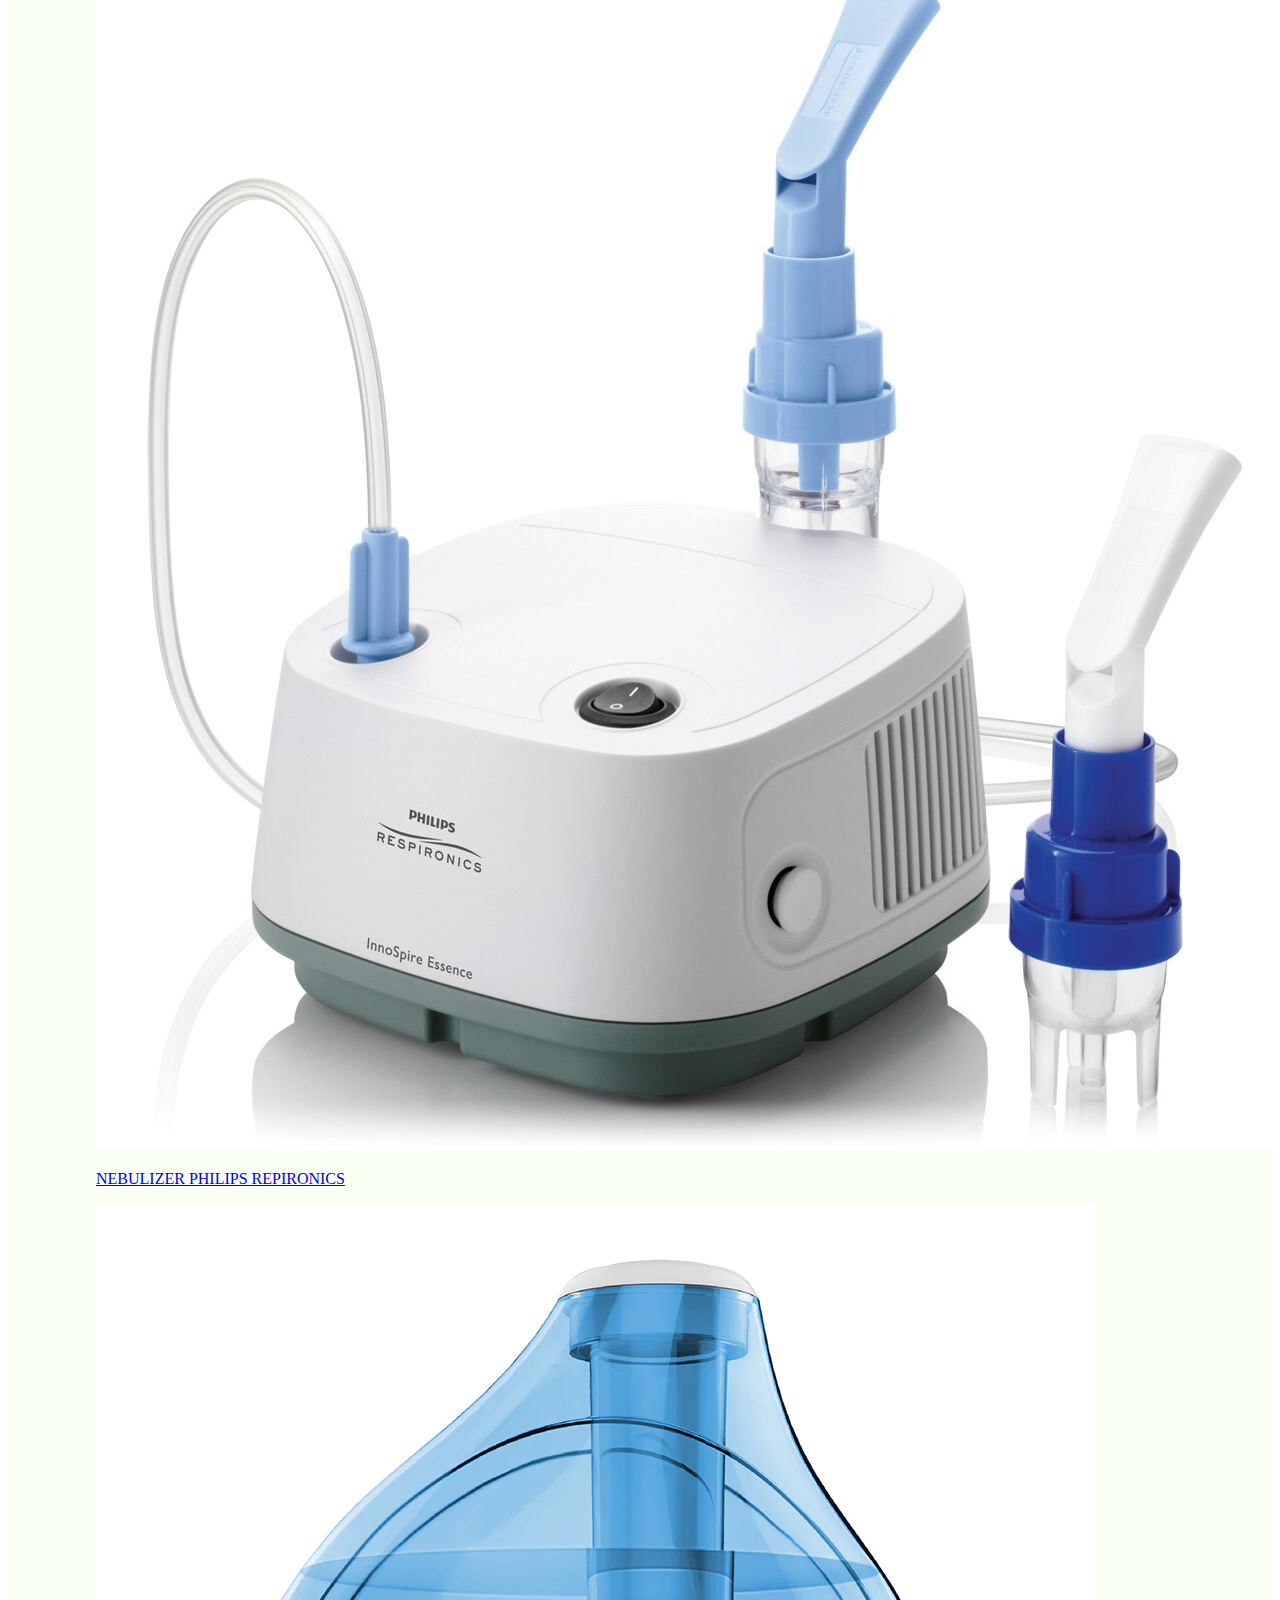
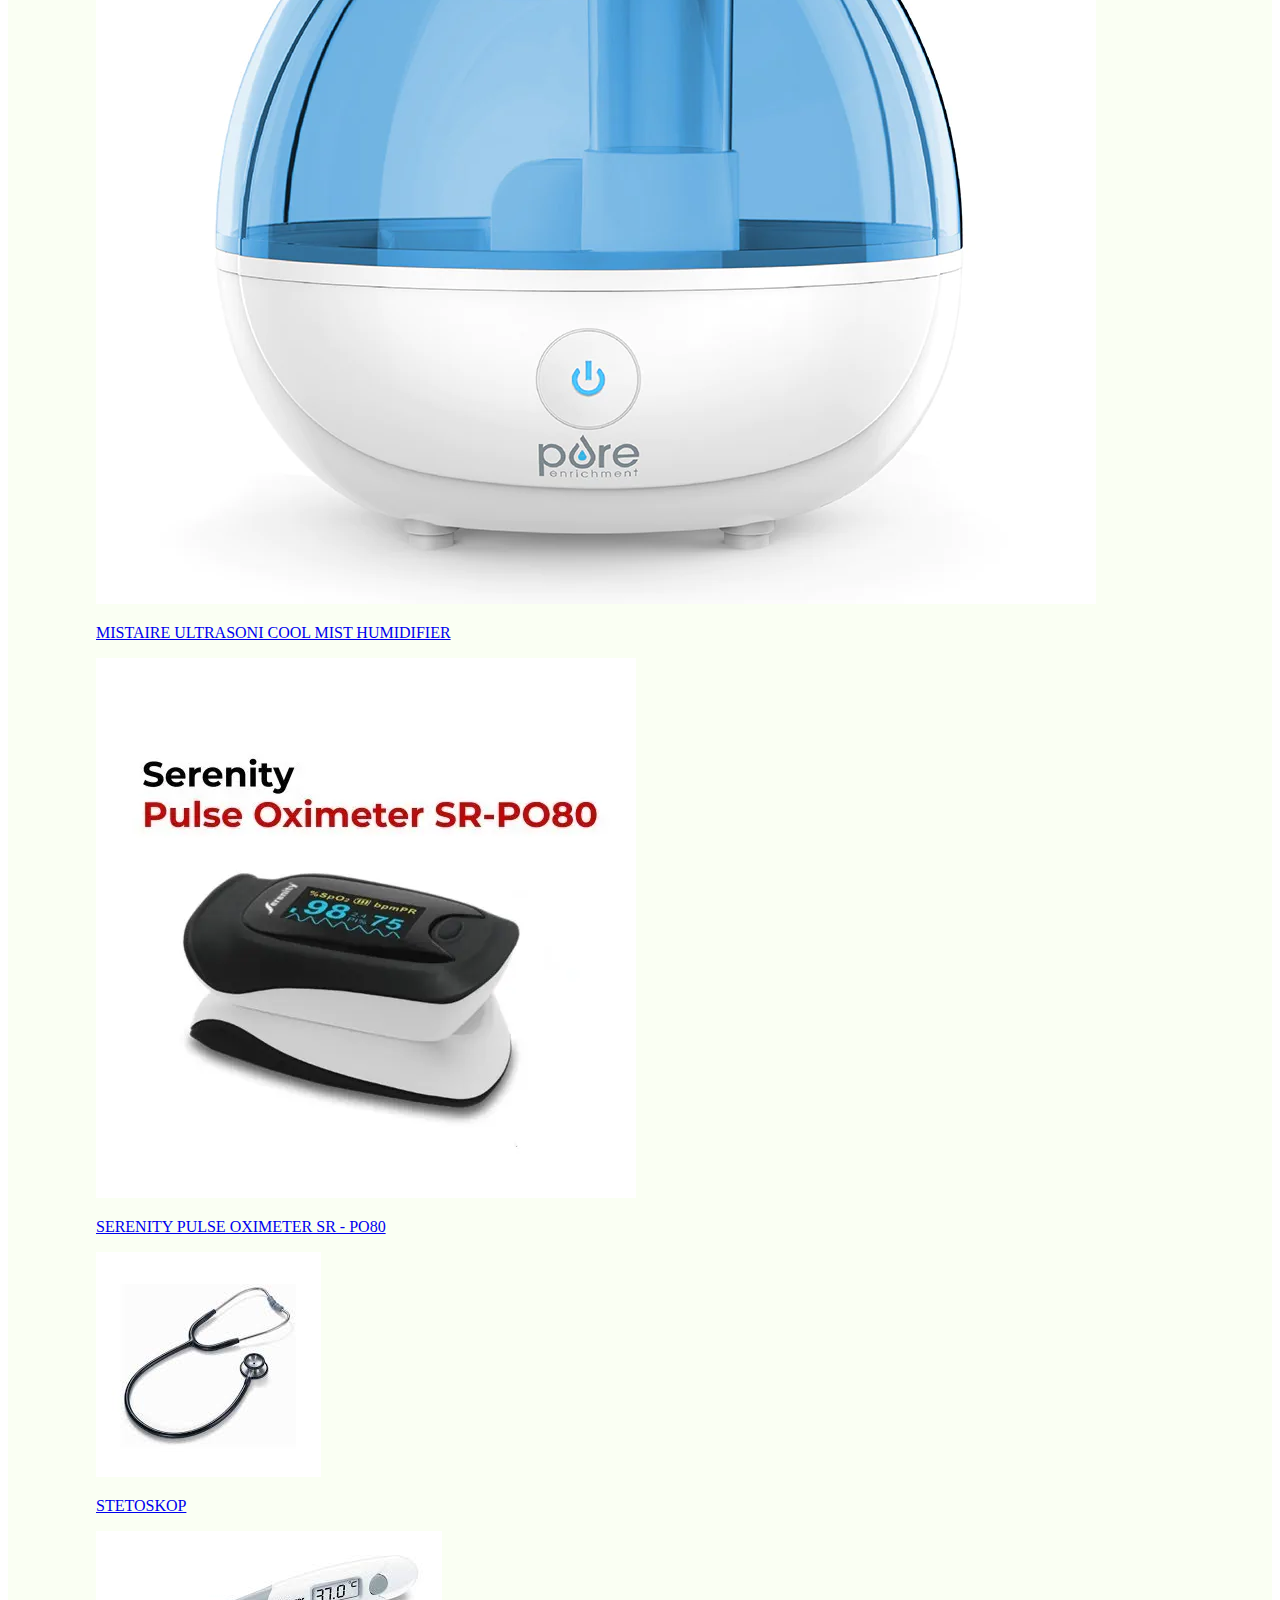
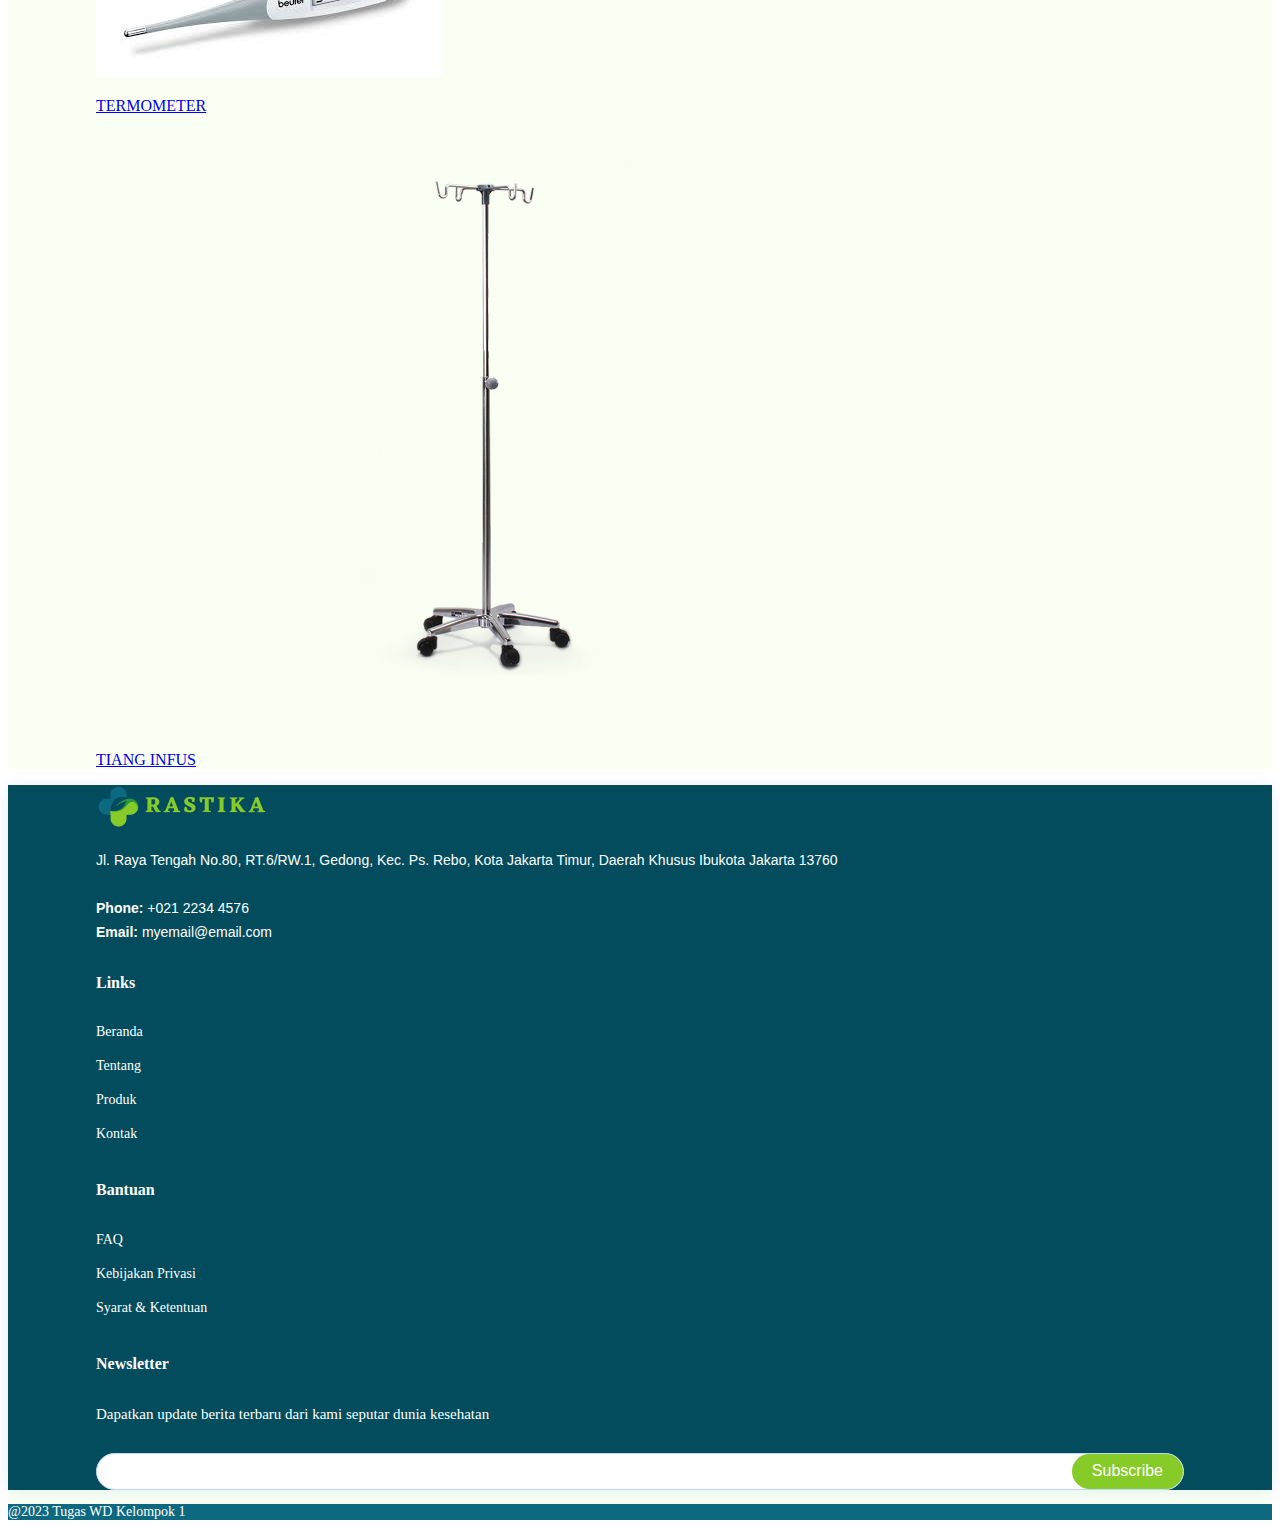
<file: Produk.html>
<!doctype html>
<html lang="en">

<head>
    <meta charset="utf-8">
    <meta name="viewport" content="width=device-width, initial-scale=1">
    <title>Klinik Rastika</title>
    <link href="https://cdn.jsdelivr.net/npm/bootstrap@5.3.2/dist/css/bootstrap.min.css" rel="stylesheet"
        integrity="sha384-T3c6CoIi6uLrA9TneNEoa7RxnatzjcDSCmG1MXxSR1GAsXEV/Dwwykc2MPK8M2HN" crossorigin="anonymous">
    <link rel="stylesheet" href="assets/css/style.css">
    <link rel="icon" type="image/x-icon" href="assets/images/favicon.png">
</head>

<body class="m-auto">
    <nav class="navbar navbar-expand-lg bg-white">
        <div class="container-fluid hh-wrap d-flex justify-content-between">
            <a class="navbar-brand" href="#">
                <img src="assets/images/logo.png" alt="Logo" class="d-inline-block align-text-top">
            </a>
            <button class="navbar-toggler" type="button" data-bs-toggle="collapse" data-bs-target="#navbarTogglerDemo01"
                aria-controls="navbarTogglerDemo01" aria-expanded="false" aria-label="Toggle navigation">
                <span class="navbar-toggler-icon"></span>
            </button>
            <div class="collapse navbar-collapse justify-content-end" id="navbarTogglerDemo01">
                <ul class="nav">
                    <li class="nav-item">
                        <a class="nav-link text-black" aria-current="page" href="index.html">Beranda</a>
                    </li>
                    <li class="nav-item">
                        <a class="nav-link text-black" href="tentang.html">Tentang</a>
                    </li>
                    <li class="nav-item">
                        <a class="nav-link active text-utama" href="Produk.html">Produk</a>
                    </li>
                    <li class="nav-item">
                        <a class="nav-link text-black" href="kontak.html">Kontak</a>
                    </li>
                </ul>
            </div>
        </div>
    </nav>

    <div class="bg-utama">
        <div class="row align-items-start hh-wrap pt-5">
            <div class="col-md-5 col-sm-12 m-auto">
                <h1 class="fw-bolder">Kami <color class="text-utama">berkomitmen</color> menyediakan produk kebersihan
                    dengan <color class="text-utama">kualitas terbaik</color> dengan <color class="text-utama">harga
                        terjangkau</color>
                </h1>
                <p class="mt-5">Rastika mendistribusikan produk kebersihan dengan kualitas terbaik yang cocok untuk
                    digunakan untuk
                    rumah tangga maupun industri dengan pengiriman ke seluruh Indonesia.</p>
            </div>
            <div class="col-md-1 d-md-block d-sm-none"></div>
            <div class="col-md-6 col-sm-12">
                <img src="assets/images/home-hero.png" alt="Header img" class="w-100">
            </div>
        </div>
    </div>

    <div class="bg-utama py-5">
        <h1 class="fw-bolder text-center">
            Rekomendasi Alat Kesehatan Kami
        </h1>
        <div class="row align-items-start hh-wrap mt-3">
            <div class="col-md-3 col-sm-12">
                <a class="card text-decoration-none" href="#">
                    <img src="assets/images/Produk/produk1.png" class="card-img-top" alt="Produk">
                    <div class="card-body">
                        <p class="card-text">
                            ESELKIN Hand Wash Chlorexidine 2%
                        </p>
                    </div>
                </a>
            </div>
            <div class="col-md-3 col-sm-12">
                <a class="card text-decoration-none" href="#">
                    <img src="assets/images/Produk/produk2.png" class="card-img-top" alt="Produk">
                    <div class="card-body">
                        <p class="card-text">
                            Blood Pressure Monitor, ENDO EI.BPM
                        </p>
                    </div>
                </a>
            </div>
            <div class="col-md-3 col-sm-12">
                <a class="card text-decoration-none" href="#">
                    <img src="assets/images/Produk/produk3.png" class="card-img-top" alt="Produk">
                    <div class="card-body">
                        <p class="card-text">
                            ESELKIN Bottle Hand Sanitizer 500ml, 5L
                        </p>
                    </div>
                </a>
            </div>
            <div class="col-md-3 col-sm-12">
                <a class="card text-decoration-none" href="#">
                    <img src="assets/images/Produk/produk4.png" class="card-img-top" alt="Produk">
                    <div class="card-body">
                        <p class="card-text">
                            ESELKIN Hand Sanitizer 500ml, 5L
                        </p>
                    </div>
                </a>
            </div>
            <div class="row align-items-start hh-wrap mt-3"></div>
            <div class="col-md-3 col-sm-12">
                <a class="card text-decoration-none" href="#">
                    <img src="assets/images/Produk/produk5.png" class="card-img-top" alt="Produk">
                    <div class="card-body">
                        <p class="card-text">
                            AUTOCLAVE IMMERSION TYPE ELECTIC HEATING PIPE, STAINLES STEEL MATERIAL
                        </p>
                    </div>
                </a>
            </div>
            <div class="col-md-3 col-sm-12">
                <a class="card text-decoration-none" href="#">
                    <img src="assets/images/Produk/produk6.png" class="card-img-top" alt="Produk">
                    <div class="card-body">
                        <p class="card-text">
                            NEBULIZER PHILIPS REPIRONICS
                        </p>
                    </div>
                </a>
            </div>
            <div class="col-md-3 col-sm-12">
                <a class="card text-decoration-none" href="#">
                    <img src="assets/images/Produk/produk7.png" class="card-img-top" alt="Produk">
                    <div class="card-body">
                        <p class="card-text">
                            MISTAIRE ULTRASONI COOL MIST HUMIDIFIER 
                        </p>
                    </div>
                </a>
            </div><div class="col-md-3 col-sm-12">
                <a class="card text-decoration-none" href="#">
                    <img src="assets/images/Produk/produk8.png" class="card-img-top" alt="Produk">
                    <div class="card-body">
                        <p class="card-text">
                            SERENITY PULSE OXIMETER SR - PO80
                        </p>
                    </div>
                </a>
            </div>
            <div class="row align-items-start hh-wrap mt-3"></div>
            <div class="col-md-3 col-sm-12">
                <a class="card text-decoration-none" href="#">
                    <img src="assets/images/Produk/produk9.png" class="card-img-top" alt="Produk">
                    <div class="card-body">
                        <p class="card-text">
                            STETOSKOP
                        </p>
                    </div>
                </a>
            </div>
            <div class="col-md-3 col-sm-12">
                <a class="card text-decoration-none" href="#">
                    <img src="assets/images/Produk/produk10.png" class="card-img-top" alt="Produk">
                    <div class="card-body">
                        <p class="card-text">
                            TERMOMETER 
                        </p>
                    </div>
                </a>
            </div>
            <div class="col-md-3 col-sm-12">
                <a class="card text-decoration-none" href="#">
                    <img src="assets/images/Produk/produk11.png" class="card-img-top" alt="Produk">
                    <div class="card-body">
                        <p class="card-text">
                            TIANG INFUS
                        </p>
                    </div>
                </a>
            </div>
        </div>    
    </div>        
    <footer id="footer" class="bg-utama">
        <div class="footer-top pt-5">
            <div class="hh-wrap py-3 gx-5">
                <div class="row">

                    <div class="col-lg-3 col-md-6 footer-contact">
                        <img src="assets/images/logo.png" alt="Logo" class="d-inline-block align-text-top">
                        <p class="mt-3">
                            Jl. Raya Tengah No.80, RT.6/RW.1, Gedong, Kec. Ps. Rebo, Kota Jakarta Timur, Daerah Khusus
                            Ibukota Jakarta 13760<br><br>
                            <strong>Phone:</strong> +021 2234 4576<br>
                            <strong>Email:</strong> myemail@email.com<br>
                        </p>
                    </div>

                    <div class="col-lg-2 col-md-6 footer-links">
                        <h4>Links</h4>
                        <ul>
                            <li class="active">
                                <a href="index.html">Beranda</a>
                            </li>
                            <li>
                                <a href="tentang.html">Tentang</a>
                            </li>
                            <li>
                                <a href="Produk.html">Produk</a>
                            </li>
                            <li>
                                <a href="kontak.html">Kontak</a>
                            </li>
                        </ul>
                    </div>

                    <div class="col-lg-3 col-md-6 footer-links">
                        <h4>Bantuan</h4>
                        <ul>
                            <li>
                                <a href="#">FAQ</a>
                            </li>
                            <li>
                                <a href="#">Kebijakan Privasi</a>
                            </li>
                            <li>
                                <a href="#">Syarat & Ketentuan</a>
                            </li>
                        </ul>
                    </div>

                    <div class="col-lg-4 col-md-6 footer-newsletter">
                        <h4>Newsletter</h4>
                        <p>Dapatkan update berita terbaru dari kami seputar dunia kesehatan</p>
                        <form action="" method="post">
                            <input type="email" name="email"><input type="submit" value="Subscribe">
                        </form>
                    </div>

                </div>
            </div>
        </div>

        <div class="w-full text-center py-3 bg-secondary">
            <p class="text-white mb-0">@2023 Tugas WD Kelompok 1</p>
        </div>
    </footer>


    <script src="https://cdn.jsdelivr.net/npm/bootstrap@5.3.2/dist/js/bootstrap.bundle.min.js"
        integrity="sha384-C6RzsynM9kWDrMNeT87bh95OGNyZPhcTNXj1NW7RuBCsyN/o0jlpcV8Qyq46cDfL"
        crossorigin="anonymous"></script>
    <script src="https://cdn.jsdelivr.net/npm/@popperjs/core@2.11.8/dist/umd/popper.min.js"
        integrity="sha384-I7E8VVD/ismYTF4hNIPjVp/Zjvgyol6VFvRkX/vR+Vc4jQkC+hVqc2pM8ODewa9r"
        crossorigin="anonymous"></script>
    <script src="https://cdn.jsdelivr.net/npm/bootstrap@5.3.2/dist/js/bootstrap.min.js"
        integrity="sha384-BBtl+eGJRgqQAUMxJ7pMwbEyER4l1g+O15P+16Ep7Q9Q+zqX6gSbd85u4mG4QzX+"
        crossorigin="anonymous"></script>
</body>

</html>
</file>
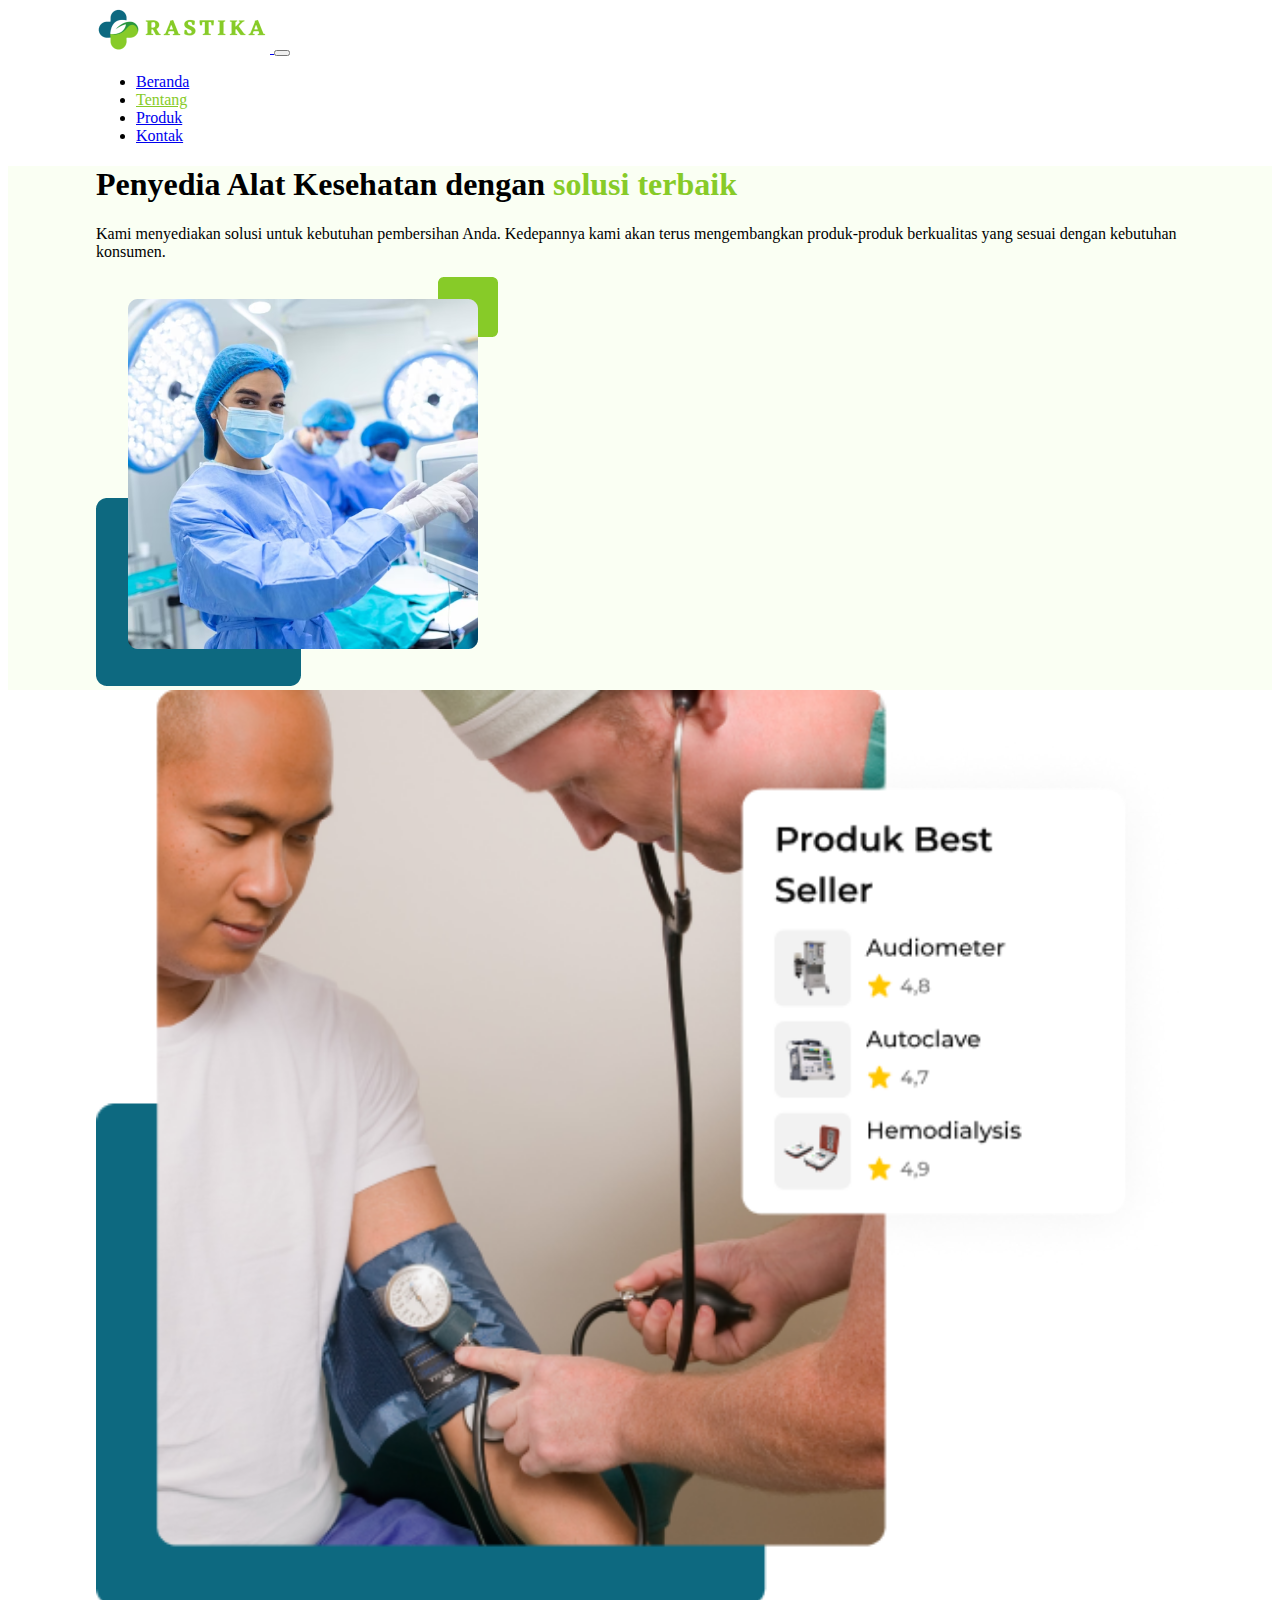
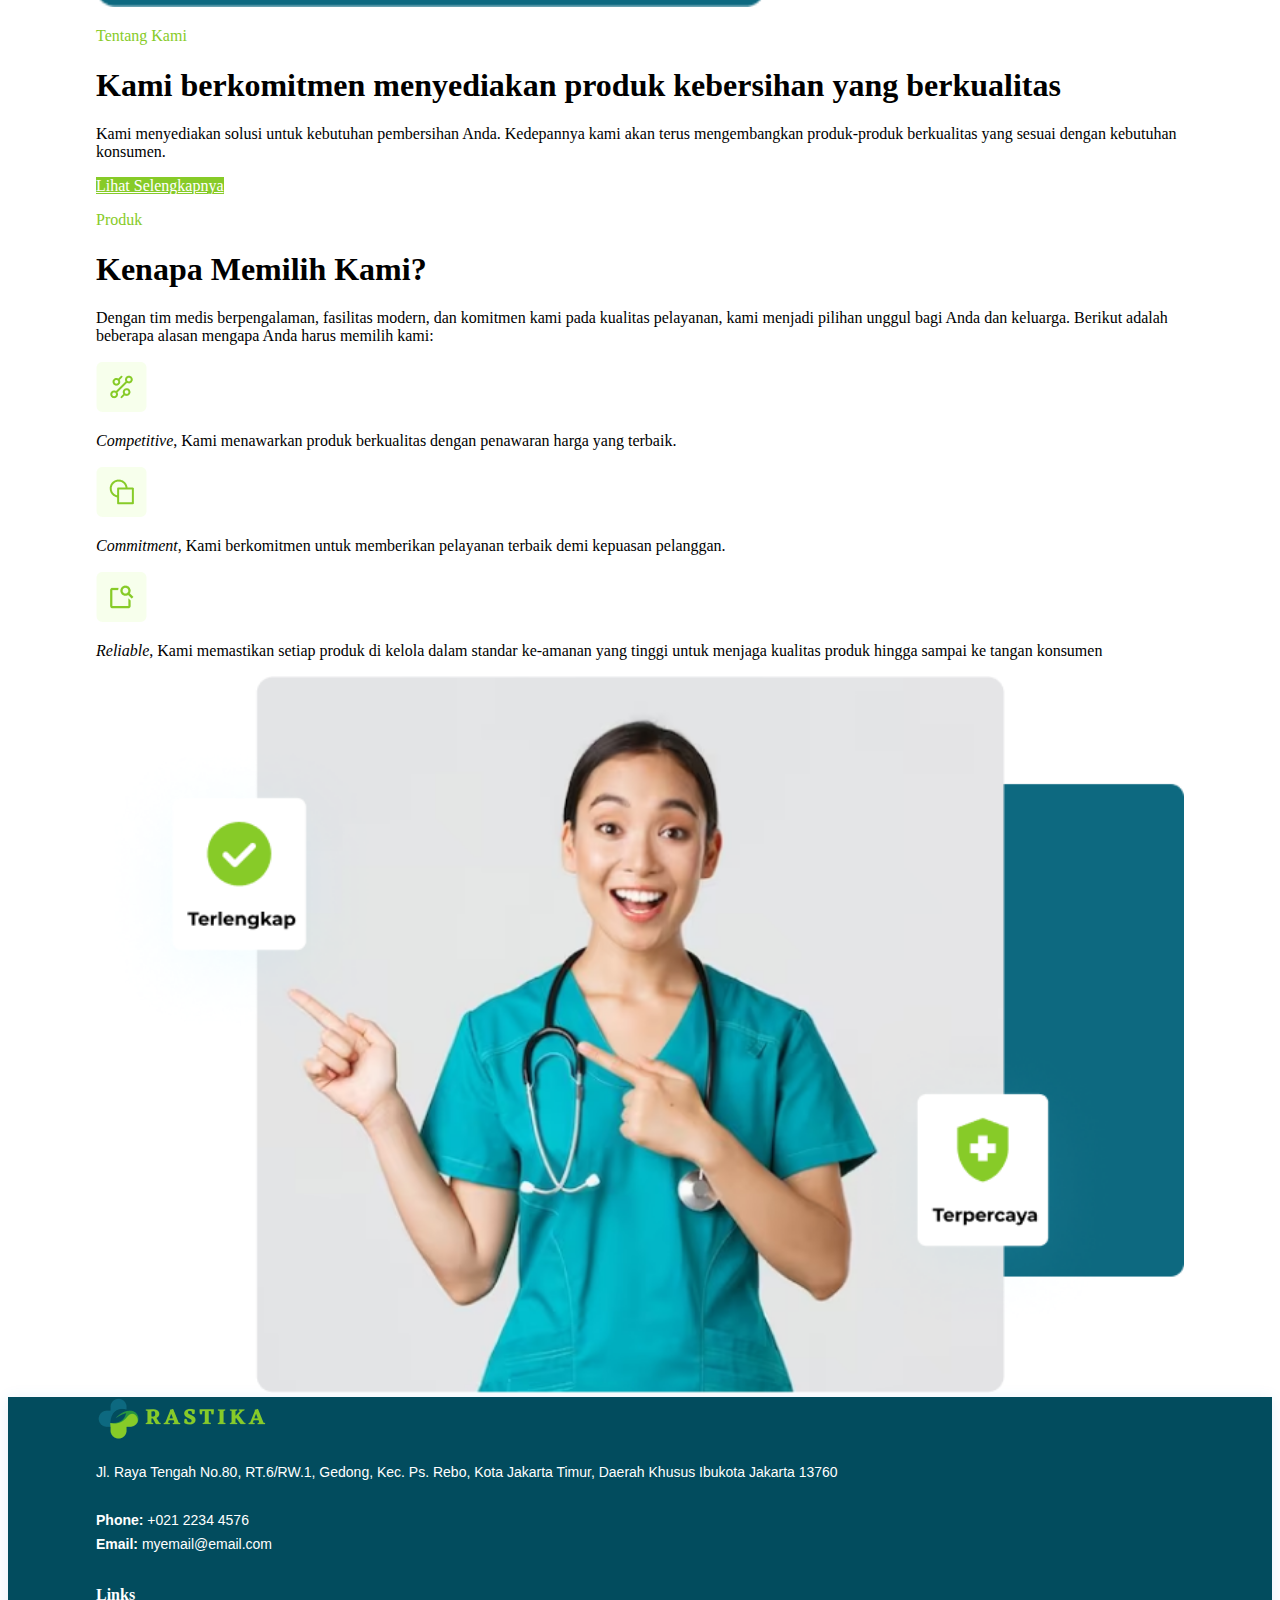
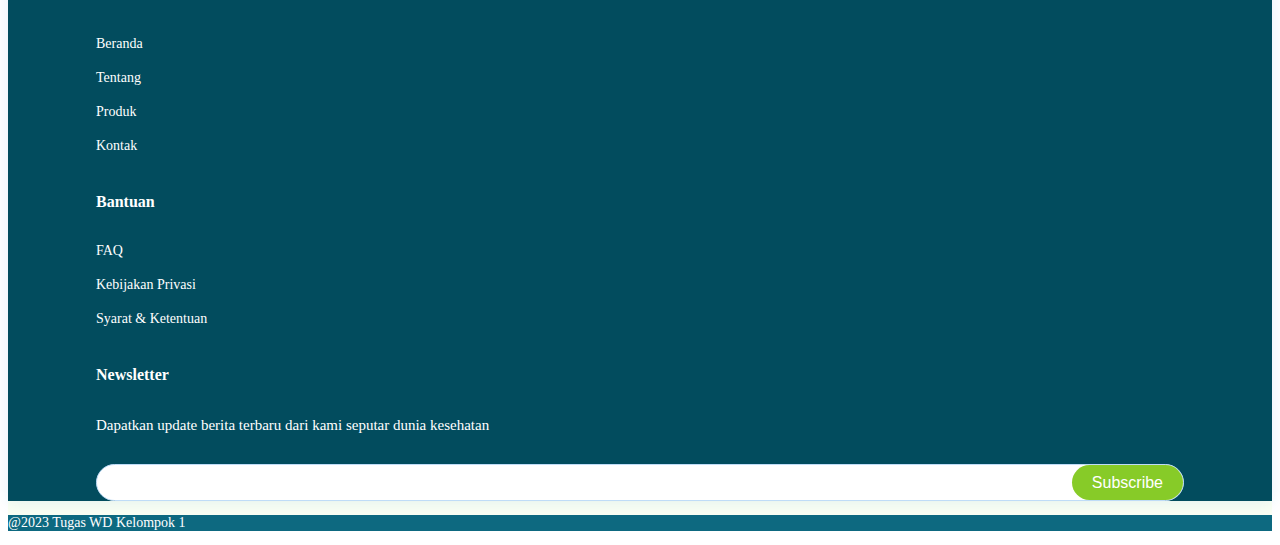
<file: tentang.html>
<!doctype html>
<html lang="en">

<head>
    <meta charset="utf-8">
    <meta name="viewport" content="width=device-width, initial-scale=1">
    <title>Klinik Rastika</title>
    <link href="https://cdn.jsdelivr.net/npm/bootstrap@5.3.2/dist/css/bootstrap.min.css" rel="stylesheet"
        integrity="sha384-T3c6CoIi6uLrA9TneNEoa7RxnatzjcDSCmG1MXxSR1GAsXEV/Dwwykc2MPK8M2HN" crossorigin="anonymous">
    <link rel="stylesheet" href="assets/css/style.css">
    <link rel="icon" type="image/x-icon" href="assets/images/favicon.png">
</head>

<body class="m-auto">
    <nav class="navbar navbar-expand-lg bg-white">
        <div class="container-fluid hh-wrap d-flex justify-content-between">
            <a class="navbar-brand" href="#">
                <img src="assets/images/logo.png" alt="Logo" class="d-inline-block align-text-top">
            </a>
            <button class="navbar-toggler" type="button" data-bs-toggle="collapse" data-bs-target="#navbarTogglerDemo01"
                aria-controls="navbarTogglerDemo01" aria-expanded="false" aria-label="Toggle navigation">
                <span class="navbar-toggler-icon"></span>
            </button>
            <div class="collapse navbar-collapse justify-content-end" id="navbarTogglerDemo01">
                <ul class="nav">
                    <li class="nav-item">
                        <a class="nav-link text-black" aria-current="page" href="index.html">Beranda</a>
                    </li>
                    <li class="nav-item">
                        <a class="nav-link active text-utama" href="tentang.html">Tentang</a>
                    </li>
                    <li class="nav-item">
                        <a class="nav-link text-black" href="Produk.html">Produk</a>
                    </li>
                    <li class="nav-item">
                        <a class="nav-link text-black" href="kontak.html">Kontak</a>
                    </li>
                </ul>
            </div>
        </div>
    </nav>

    <div class="bg-utama">
        <div class="row align-items-start hh-wrap pt-5">
            <div class="col-md-5 col-sm-12 m-auto">
                <h1 class="fw-bolder">Penyedia Alat Kesehatan dengan  <color class="text-utama">solusi terbaik</color>
                </h1>
                <p class="mt-5">Kami menyediakan solusi untuk kebutuhan pembersihan Anda. Kedepannya kami akan terus mengembangkan produk-produk berkualitas yang sesuai dengan kebutuhan konsumen.</p>
            </div>
            <div class="col-md-1 d-md-block d-sm-none"></div>
            <div class="col-md-6 col-sm-12">
                <img src="assets/images/tentang.png" alt="Header img" class="w-80">
            </div>
        </div>
    </div>

    <div class="row align-items-start hh-wrap py-5 gx-5">
        <div class="col-md-6 col-sm-12 d-none d-md-block">
            <img src="assets/images/section-2.png" alt="Header img" class="w-100">
        </div>
        <div class="col-md-6 col-sm-12 m-auto">
            <p class="text-utama">
                Tentang Kami
            </p>
            <h1 class="fw-bolder">
                Kami berkomitmen menyediakan produk kebersihan yang berkualitas
            </h1>
            <p class="mt-3">
                Kami menyediakan solusi untuk kebutuhan pembersihan Anda. Kedepannya kami akan terus mengembangkan
                produk-produk berkualitas yang sesuai dengan kebutuhan konsumen.
            </p>
            <a class="btn btn-utama mt-3" href="#">Lihat Selengkapnya</a>
        </div>
    </div>

    <div class="row align-items-start hh-wrap py-5 gx-5">
        <div class="col-md-6 col-sm-12 m-auto">
            <p class="text-utama">
                Produk
            </p>
            <h1 class="fw-bolder">
                Kenapa Memilih Kami?
            </h1>
            <p>
                Dengan tim medis berpengalaman, fasilitas modern, dan komitmen kami pada kualitas pelayanan, kami
                menjadi pilihan unggul bagi Anda dan keluarga. Berikut adalah beberapa alasan mengapa Anda harus memilih
                kami:
            </p>

            <div class="d-flex align-items-center mt-2">
                <img src="assets/images/icon/icon1.png" alt="">
                <p class="mb-0 ms-2">
                    <i>Competitive</i>, Kami menawarkan produk berkualitas dengan penawaran harga yang terbaik.
                </p>
            </div>
            <div class="d-flex align-items-center mt-2">
                <img src="assets/images/icon/icon2.png" alt="">
                <p class="mb-0 ms-2">
                    <i>Commitment</i>, Kami berkomitmen untuk memberikan pelayanan terbaik demi kepuasan pelanggan.
                </p>
            </div>
            <div class="d-flex align-items-center mt-2">
                <img src="assets/images/icon/icon3.png" alt="">
                <p class="mb-0 ms-2">
                    <i>Reliable</i>, Kami memastikan setiap produk di kelola dalam standar ke-amanan yang tinggi untuk
                    menjaga kualitas produk hingga sampai ke tangan konsumen
                </p>
            </div>
        </div>
        <div class="col-md-1 d-md-block d-sm-none"></div>
        <div class="col-md-5 col-sm-12 d-none d-md-block">
            <img src="assets/images/section-4.png" alt="Header img" class="w-100">
        </div>
    </div>

    

    <footer id="footer" class="bg-utama">
        <div class="footer-top pt-5">
            <div class="hh-wrap py-3 gx-5">
                <div class="row">

                    <div class="col-lg-3 col-md-6 footer-contact">
                        <img src="assets/images/logo.png" alt="Logo" class="d-inline-block align-text-top">
                        <p class="mt-3">
                            Jl. Raya Tengah No.80, RT.6/RW.1, Gedong, Kec. Ps. Rebo, Kota Jakarta Timur, Daerah Khusus
                            Ibukota Jakarta 13760<br><br>
                            <strong>Phone:</strong> +021 2234 4576<br>
                            <strong>Email:</strong> myemail@email.com<br>
                        </p>
                    </div>

                    <div class="col-lg-2 col-md-6 footer-links">
                        <h4>Links</h4>
                        <ul>
                            <li class="active">
                                <a href="index.html">Beranda</a>
                            </li>
                            <li>
                                <a href="tentang.html">Tentang</a>
                            </li>
                            <li>
                                <a href="Produk.html">Produk</a>
                            </li>
                            <li>
                                <a href="kontak.html">Kontak</a>
                            </li>
                        </ul>
                    </div>

                    <div class="col-lg-3 col-md-6 footer-links">
                        <h4>Bantuan</h4>
                        <ul>
                            <li>
                                <a href="#">FAQ</a>
                            </li>
                            <li>
                                <a href="#">Kebijakan Privasi</a>
                            </li>
                            <li>
                                <a href="#">Syarat & Ketentuan</a>
                            </li>
                        </ul>
                    </div>

                    <div class="col-lg-4 col-md-6 footer-newsletter">
                        <h4>Newsletter</h4>
                        <p>Dapatkan update berita terbaru dari kami seputar dunia kesehatan</p>
                        <form action="" method="post">
                            <input type="email" name="email"><input type="submit" value="Subscribe">
                        </form>
                    </div>

                </div>
            </div>
        </div>

        <div class="w-full text-center py-3 bg-secondary">
            <p class="text-white mb-0">@2023 Tugas WD Kelompok 1</p>
        </div>
    </footer>


    <script src="https://cdn.jsdelivr.net/npm/bootstrap@5.3.2/dist/js/bootstrap.bundle.min.js"
        integrity="sha384-C6RzsynM9kWDrMNeT87bh95OGNyZPhcTNXj1NW7RuBCsyN/o0jlpcV8Qyq46cDfL"
        crossorigin="anonymous"></script>
    <script src="https://cdn.jsdelivr.net/npm/@popperjs/core@2.11.8/dist/umd/popper.min.js"
        integrity="sha384-I7E8VVD/ismYTF4hNIPjVp/Zjvgyol6VFvRkX/vR+Vc4jQkC+hVqc2pM8ODewa9r"
        crossorigin="anonymous"></script>
    <script src="https://cdn.jsdelivr.net/npm/bootstrap@5.3.2/dist/js/bootstrap.min.js"
        integrity="sha384-BBtl+eGJRgqQAUMxJ7pMwbEyER4l1g+O15P+16Ep7Q9Q+zqX6gSbd85u4mG4QzX+"
        crossorigin="anonymous"></script>
</body>

</html>
</file>
<file: assets/css/style.css>
body{
 min-height: 100vh;
}

.hh-wrap {
    max-width: 85vw;
    margin: auto;
}

.text-utama {
    color: #87CB28 !important;
}

.bg-utama {
    background-color: #fafff3 !important;
}

.bg-secondary {
    background-color: #0d6980 !important;
}

.btn-utama {
    background-color: #87CB28 !important;
    color: white;
}

.card {
    border: none !important;
    border-radius: 10px !important;
}

.w-100 {
    width: 100% !important;
}

#footer {
    color: white;
    font-size: 14px;
    background: #f1f7fd;
}

#footer .footer-top {
    background: #024c5e;
    box-shadow: 0px 2px 15px rgba(25, 119, 204, 0.1);
}

#footer .footer-top .footer-contact {
    margin-bottom: 30px;
}

#footer .footer-top .footer-contact h4 {
    font-size: 22px;
    margin: 0 0 30px 0;
    padding: 2px 0 2px 0;
    line-height: 1;
    font-weight: 700;
}

#footer .footer-top .footer-contact p {
    font-size: 14px;
    line-height: 24px;
    margin-bottom: 0;
    font-family: "Montserrat", sans-serif;
    color: white;
}

#footer .footer-top h4 {
    font-size: 16px;
    font-weight: bold;
    color: white;
    position: relative;
    padding-bottom: 12px;
}

#footer .footer-top .footer-links {
    margin-bottom: 30px;
}

#footer .footer-top .footer-links ul {
    list-style: none;
    padding: 0;
    margin: 0;
}

#footer .footer-top .footer-links ul i {
    padding-right: 2px;
    color: #1c84e3;
    font-size: 18px;
    line-height: 1;
}

#footer .footer-top .footer-links ul li {
    padding: 10px 0;
    display: flex;
    align-items: center;
}

#footer .footer-top .footer-links ul li:first-child {
    padding-top: 0;
}

#footer .footer-top .footer-links ul a {
    color: white;
    transition: 0.3s;
    display: inline-block;
    line-height: 1;
    text-decoration: none;
}

#footer .footer-top .footer-links ul a:hover {
    text-decoration: none;
    color: #87CB28;
}

#footer .footer-newsletter {
font-size: 15px;
}

#footer .footer-newsletter h4 {
    font-size: 16px;
    font-weight: bold;
    color: white;
    position: relative;
    padding-bottom: 12px;
}

#footer .footer-newsletter form {
    margin-top: 30px;
    background: #fff;
    padding: 6px 10px;
    position: relative;
    border-radius: 50px;
    text-align: left;
    border: 1px solid #bfdcf7;
}

#footer .footer-newsletter form input[type=email] {
    border: 0;
    padding: 4px 8px;
    width: calc(100% - 100px);
}

#footer .footer-newsletter form input[type=submit] {
    position: absolute;
    top: 0;
    right: 0;
    bottom: 0;
    border: 0;
    background: none;
    font-size: 16px;
    padding: 0 20px;
    background: #87CB28;
    color: #fff;
    transition: 0.3s;
    border-radius: 50px;
}

#footer .credits {
    padding-top: 5px;
    font-size: 13px;
    color: white;
}

#footer .social-links a {
    font-size: 18px;
    display: inline-block;
    background: #1977cc;
    color: #fff;
    line-height: 1;
    padding: 8px 0;
    margin-right: 4px;
    border-radius: 50%;
    text-align: center;
    width: 36px;
    height: 36px;
    transition: 0.3s;
}

#footer .social-links a:hover {
    background: #1c84e3;
    color: #fff;
    text-decoration: none;
}
</file>
